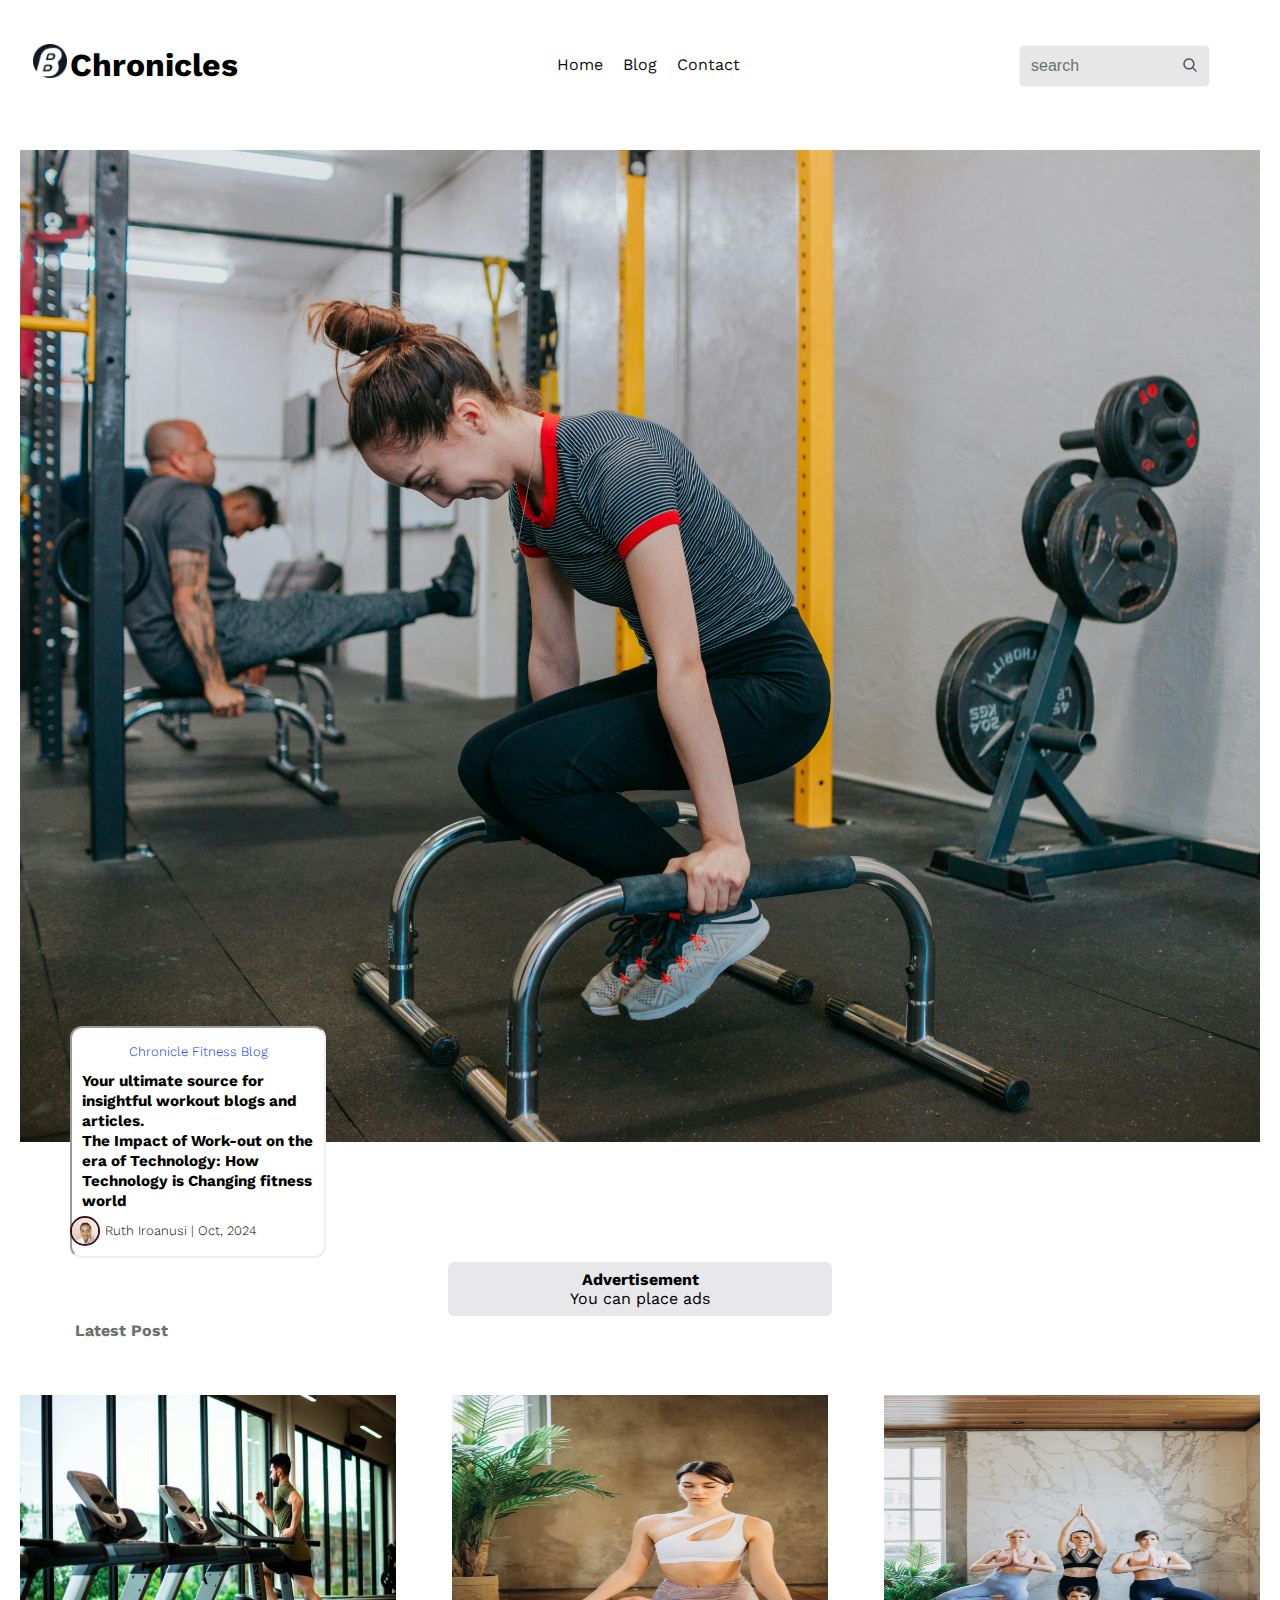
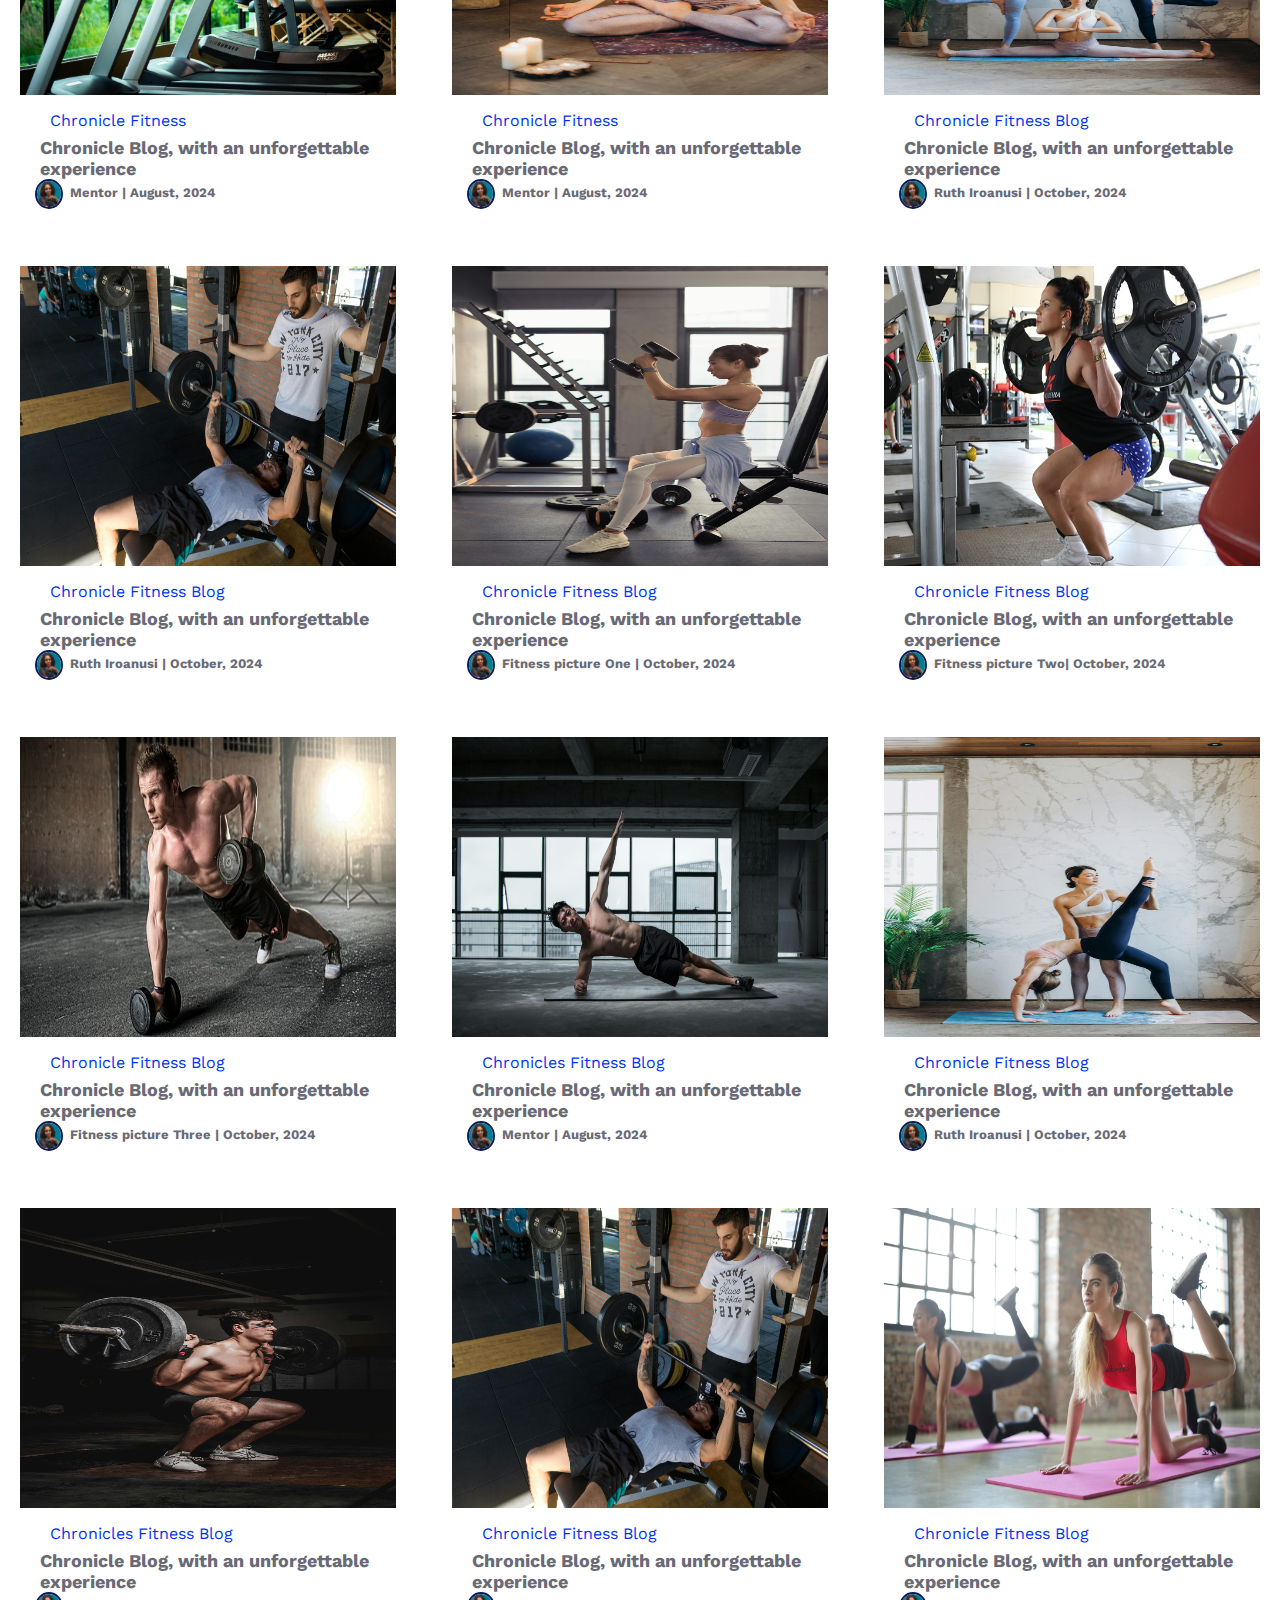
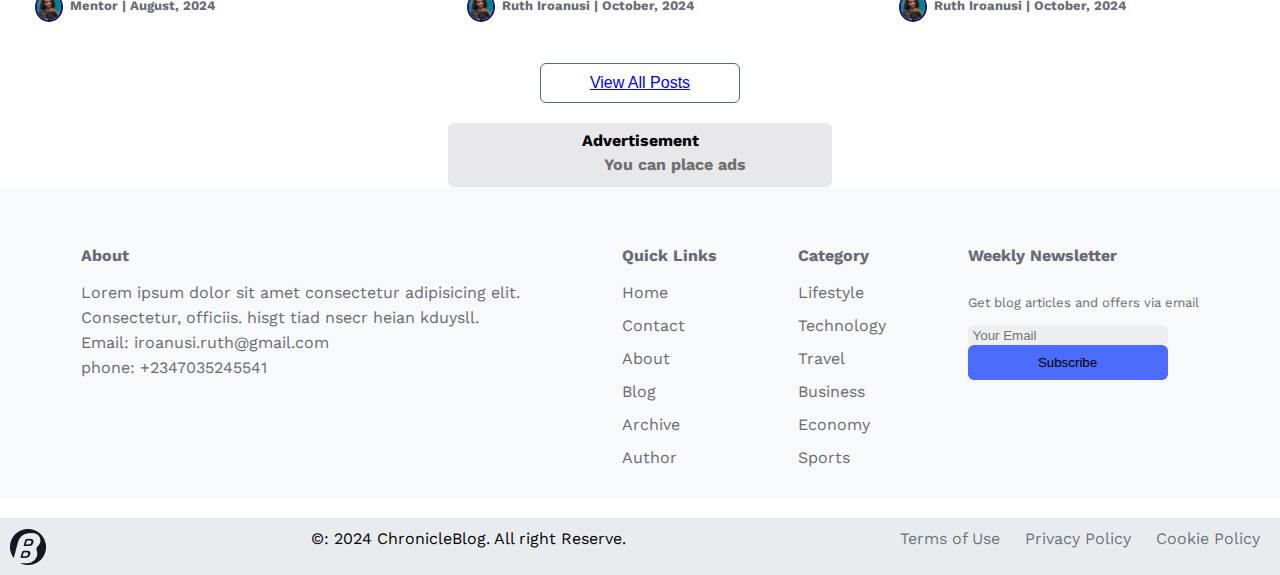
<file: index.html>
<!DOCTYPE html>
<html lang="en">
<head>
    <meta charset="UTF-8">
    <meta name="viewport" content="width=device-width, initial-scale=1.0">
    <meta name="description" content="Gym and Fitness Blogging Website">
  <meta name="keywords" content="Fitness, Gym, Testimonials, Diet, Coaching">
    <title>Chronicle Fitness Blog Layout</title>
    <link rel="stylesheet" href="/Styles/main.css">
    <link rel="stylesheet" href="/Styles/header.css">
    <link rel="stylesheet" href="/Styles/footer.css">
    <link rel="stylesheet" href="/Styles/home.css">
    <link rel="stylesheet" href="/Styles/contact.css">
</head>
<body>
    <div class="container">
         <!-- Header Section -->
    <header>
      <nav class="navbar">
        <div class="text">
          <img src="/images/Union.png" alt="Logo" class="logo"><h1 >Chronicles</h1>
        </div>
          <ul class="nav-links">
              <li><a href="home.html">Home</a></li>
              <li><a href="home.html">Blog</a></li>
              <li><a href="contact.html">Contact</a></li>
          </ul>
          <!-- Search Bar -->
           <div class="search-container">
            <input type="text" value="search" id="search" placeholder="search">
            <img src="/images/search-outline.png" class="icon">
        </div>
      </nav>

      <!-- Welcome Section
      <div class="welcome-section">
          <h1>Chronicles Fitness Blog</h1>
      </div> -->
  </header>

  <section class="section-one">
        <div class="sub-container">
            <img src="/images/Fitness.jpg" alt="First Picture">
            <div class="post-text">
                <span class="tag1">Chronicle Fitness Blog</span>
                <h3>Your ultimate source for insightful workout blogs and articles. </br>The Impact of Work-out on the era of Technology: How Technology is Changing fitness world</h3>
                <!-- <h3></h3> -->
                <img src="/images/IMG_20210127_105501_1.jpg" alt="Ruth's picture" class="pic">
                <p>Ruth Iroanusi | Oct, 2024</p>
            </div>
        </div>
      </section>

      <section>
      <div class="container-two">
        <!-- Advertisement -->
        <div class="advert">
          <h4>Advertisement</h4>
          <p>You can place ads</p>
      </div>

        <!-- Latest Posts Grid Pictures -->
        <div class="post-grid">
          <p>Latest Post</p> 
          <div class="grid-column">
          <article class="article">
            <div class="grid-post">
                <img src="/images/picture06.jpg" alt="indoor work-out image" width="300" height="300">
                <div class="info-text">
                    <span class="tag">Chronicle Fitness</span>
                    <h3>Chronicle Blog, with an unforgettable experience</h3>
                    <img src="/images/pix.png" alt="Random picture" class="test">
                    <p>Mentor | August, 2024</p>
                </div>
            </div>
          </article>

          <article class="article">
            <div class="grid-post">
                <img src="/images/meditatio.jpg" alt="indoor work-out image" width="300" height="300">
                <div class="info-text">
                    <span class="tag">Chronicle Fitness</span>
                    <h3>Chronicle Blog, with an unforgettable experience</h3>
                    <img src="/images/pix.png" alt="Random picture" class="test">
                    <p>Mentor | August, 2024</p>
                </div>
            </div>
          </article>

          <article class="article">
            <div class="grid-post">
                <img src="/images/Yoga.jpg" alt="Yoga Picture" width="300" height="300">
                <div class="info-text">
                    <span class="tag">Chronicle Fitness Blog</span>
                    <h3>Chronicle Blog, with an unforgettable experience</h3>  
                    <img src="/images/pix.png" alt="Random picture" class="test"> 
                    <p>Ruth Iroanusi | October, 2024</p>
                </div>
            </div>
          </article>

          <article class="article">
            <div class="grid-post">
                <img src="/images/picture01.jpg" alt="Fitness picture" width="300" height="300">
                <div class="info-text">
                    <span class="tag">Chronicle Fitness Blog</span>
                    <h3>Chronicle Blog, with an unforgettable experience</h3>
                    <img src="/images/pix.png" alt="Random Picture" class="test">
                    <p>Ruth Iroanusi | October, 2024</p>
                </div>
            </div>
          </article>

          <article class="article">
            <div class="grid-post">
                <img src="/images/picture04.jpg" alt="Fitness picture" width="300" height="300">
                <div class="info-text">
                    <span class="tag">Chronicle Fitness Blog</span>
                    <h3>Chronicle Blog, with an unforgettable experience</h3>
                    <img src="/images/pix.png" alt="Random Picture" class="test">
                    <p>Fitness picture One | October, 2024</p>
                </div>
            </div>
          </article>

          <article class="article">
            <div class="grid-post">
                <img src="/images/picture07.jpg" alt="Fitness picture" width="300" height="300">
                <div class="info-text">
                    <span class="tag">Chronicle Fitness Blog</span>
                    <h3>Chronicle Blog, with an unforgettable experience</h3>
                    <img src="/images/pix.png" alt="Random Picture" class="test">
                    <p>Fitness picture Two| October, 2024</p>
                </div>
            </div>
          </article>

          <article class="article">
            <div class="grid-post">
                <img src="/images/picture11.jpg" alt="Fitness picture" width="300" height="300">
                <div class="info-text">
                    <span class="tag">Chronicle Fitness Blog</span>
                    <h3>Chronicle Blog, with an unforgettable experience</h3>
                    <img src="/images/pix.png" alt="Random Picture" class="test">
                    <p>Fitness picture Three | October, 2024</p>
                </div>
            </div>
          </article>

          <article class="article">
              <div class="grid-post">
                  <img src="/images/Side-stretch.jpg" alt="indoor work-out image" width="300" height="300">
                  <div class="info-text">
                      <span class="tag">Chronicles Fitness Blog</span>
                      <h3>Chronicle Blog, with an unforgettable experience</h3>
                      <img src="/images/pix.png" alt="Random Picture" class="test">
                      <p>Mentor | August, 2024</p>
                  </div>
              </div>
            </article>

            <article class="article">
              <div class="grid-post">
                  <img src="/images/yoga1.jpg" alt="Yoga Picture " width="300" height="300">
                  <div class="info-text">
                      <span class="tag">Chronicle Fitness Blog</span>
                      <h3>Chronicle Blog, with an unforgettable experience</h3>
                      <img src="/images/pix.png" alt="Random Picture" class="test">
                      <p>Ruth Iroanusi | October, 2024</p>
                  </div>
              </div>
            </article>
              
            <article class="article">
                <div class="grid-post">
                    <img src="/images/weight-lift.jpg" alt="indoor work-out image" width="300" height="300">
                    <div class="info-text">
                        <span class="tag">Chronicles Fitness Blog</span>
                        <h3>Chronicle Blog, with an unforgettable experience</h3>
                        <img src="/images/pix.png" alt="Random Picture" class="test">
                        <p>Mentor | August, 2024</p>
                    </div>
                </div>
              </article>

              <article class="article">
                <div class="grid-post">
                    <img src="/images/picture01.jpg" alt="Fitness picture" width="300" height="300">
                    <div class="info-text">
                        <span class="tag">Chronicle Fitness Blog</span>
                        <h3>Chronicle Blog, with an unforgettable experience</h3>
                        <img src="/images/pix.png" alt="Random Picture" class="test">
                        <p>Ruth Iroanusi | October, 2024</p>
                    </div>
                </div>
              </article>

              <article class="article">
                <div class="grid-post">
                    <img src="/images/yoga2.jpg" alt="Yoga Picture" width="300" height="300">
                    <div class="info-text">
                        <span class="tag">Chronicle Fitness Blog</span>
                        <h3>Chronicle Blog, with an unforgettable experience</h3>
                        <img src="/images/pix.png" alt="Random Picture" class="test">
                        <p>Ruth Iroanusi | October, 2024</p>
                    </div>
                </div>
              </article>

            <!-- I may add more fitness pictures  -->
        </div>

        <!-- View all posts button -->
        <div class="view-all">
          <button><a href="/pages/home.html">View All Posts</a></button>
      </div>
      <!-- Bottom Advertisement -->
      <div class="advert">
        <h4>Advertisement</h4>
        <p>You can place ads</p>
    </div>
      </section>
    </div>

        <!-- Footer Section -->
        <footer>
          <section class="block_one">
          <div class="footer">
            <div class="about">
              <h4 class="space">About</h4>
              <p>Lorem ipsum dolor sit amet consectetur adipisicing elit. Consectetur, officiis. hisgt tiad nsecr heian kduysll.</p>
              <p>Email: <a href="mailto:iroanusi.ruth@gmail.com">iroanusi.ruth@gmail.com</a></p>
              <p>phone: <a href="tel:+2347035245541">+2347035245541</a></p>
            </div>
          
      
          <section class="block_two">
      <div class="links">
      <h4 class="space">Quick Links</h4>
      <ul>
        <li><a href="home.html">Home</a></li>
        <li><a href="contact.html">Contact</a></li>
        <li><a href="about">About</a></li>
        <li><a href="blog.html">Blog</a></li>
        <li><a href="archive.html">Archive</a></li>
        <li><a href="author.html">Author</a></li>
      </ul>
      </div>
      </section>
      
      <section class="block_three">
      <div class="category">
        <h4 class="space">Category</h4>
        <ul>
          <li><a href="#">Lifestyle</a></li>
          <li><a href="#">Technology</a></li>
          <li><a href="#">Travel</a></li>
          <li><a href="#">Business</a></li>
          <li><a href="#">Economy</a></li>
          <li><a href="#">Sports</a></li>
        </ul>
      </div>
      </section>
      
      <section class="block_four">
      <div class="newsletter">
        <h4 class="space">Weekly Newsletter</h4>
        <p>Get blog articles and offers via email</p>
        <form action="#">
          <input type="email" placeholder="Your Email" class="email-input" required>
          <button type="submit">Subscribe</button>
        </form>
      </div>
      </div>
      <!-- Bottom footer section -->
      <section class="terms">
      <div class="footer-bottom">
        <img src="/images/Union.png" alt="Logo Image">
        <p>&copy: 2024 ChronicleBlog. All right Reserve.</p>
        <ul>
          <li><a href="terms.html">Terms of Use</a></li>
          <li><a href="privacy.html">Privacy Policy</a></li>
          <li><a href="Cookie.html">Cookie Policy</a></li>
        </ul>
      </div>
      </section>
        </footer>
    </div>

</body>
</html>
</file>
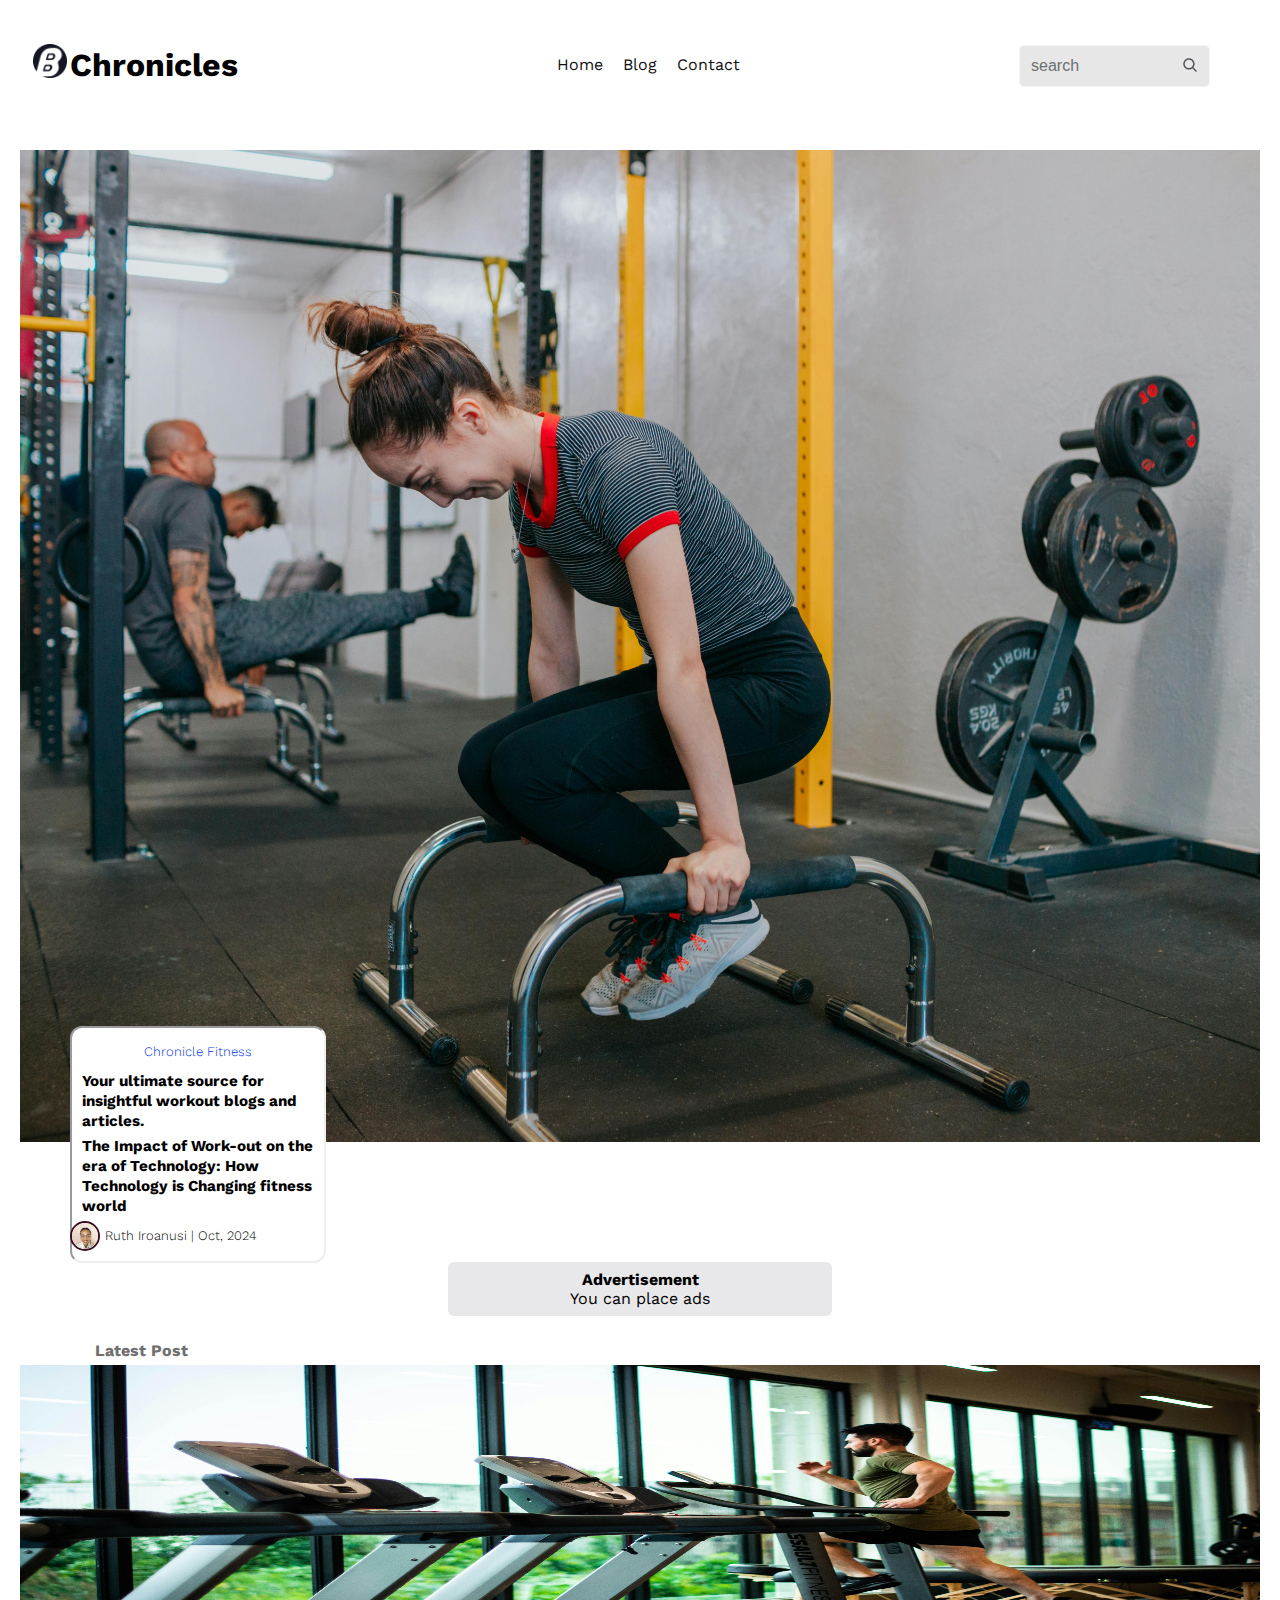
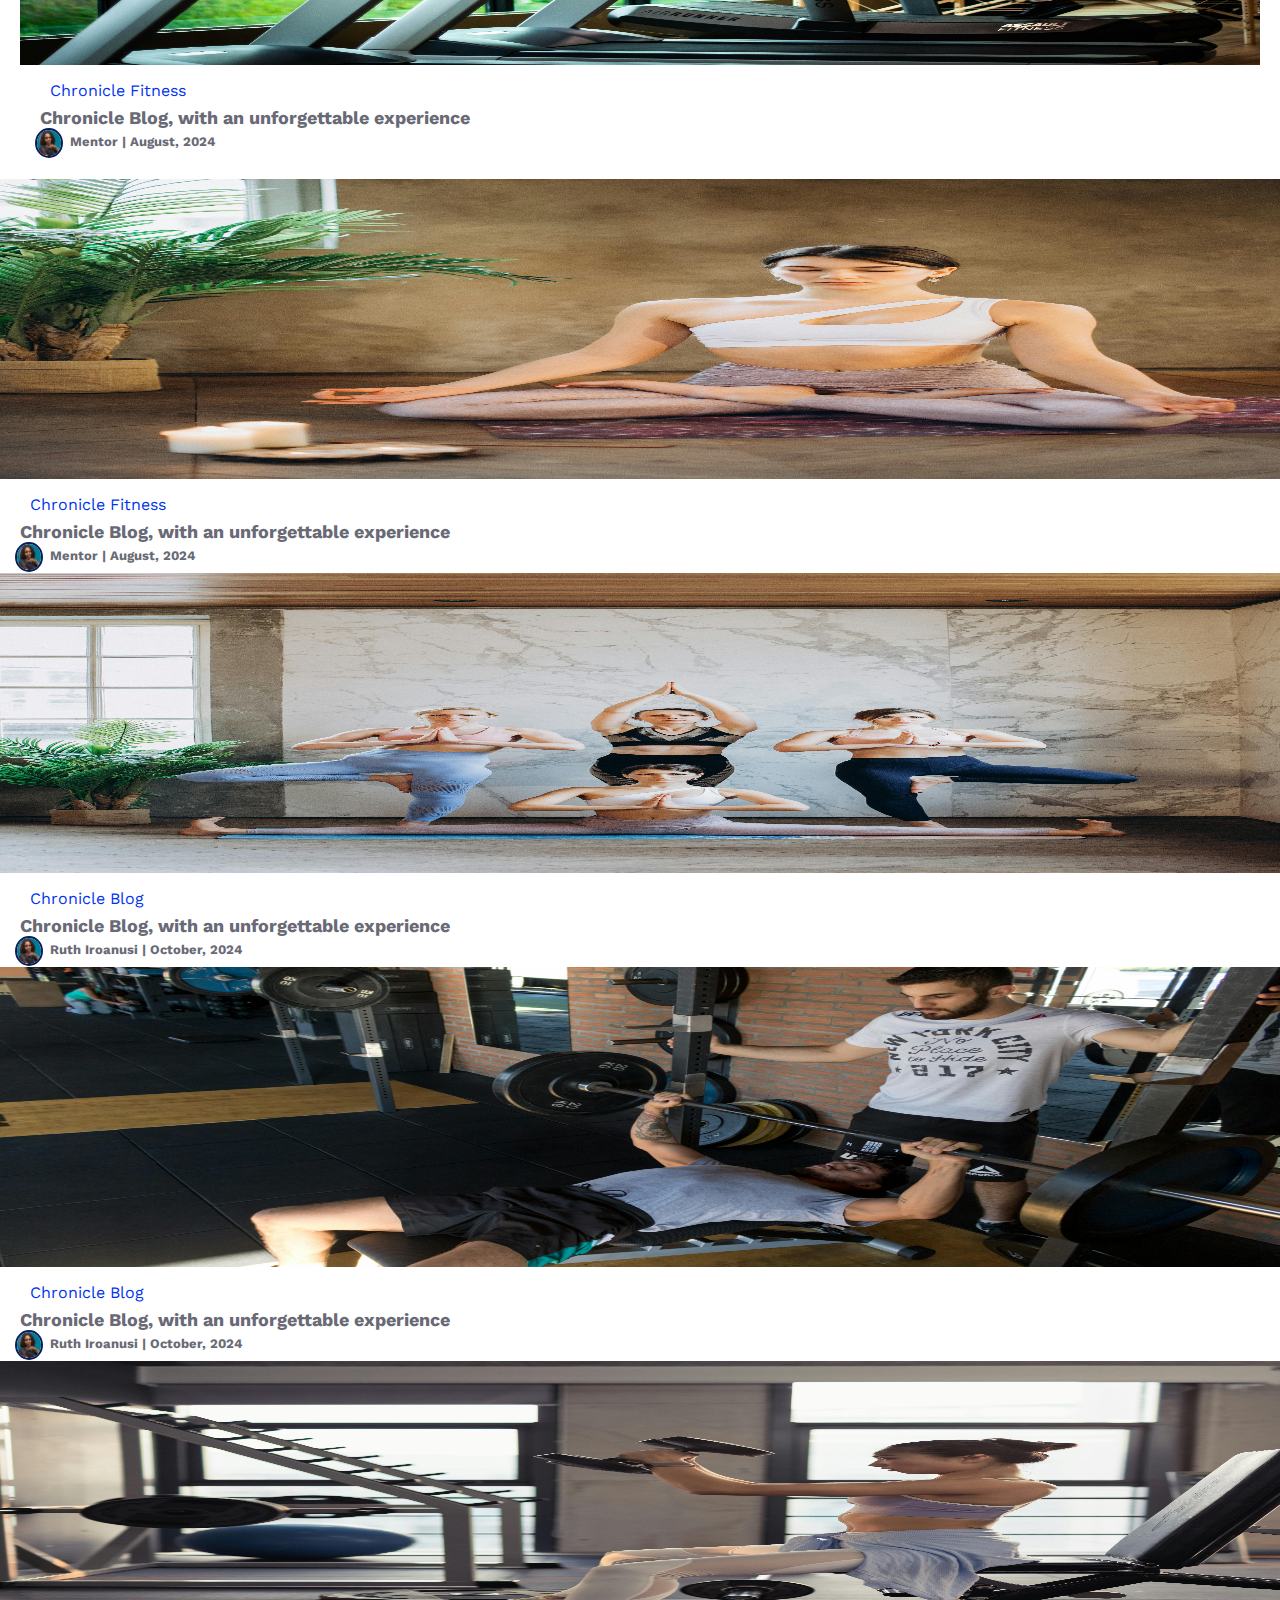
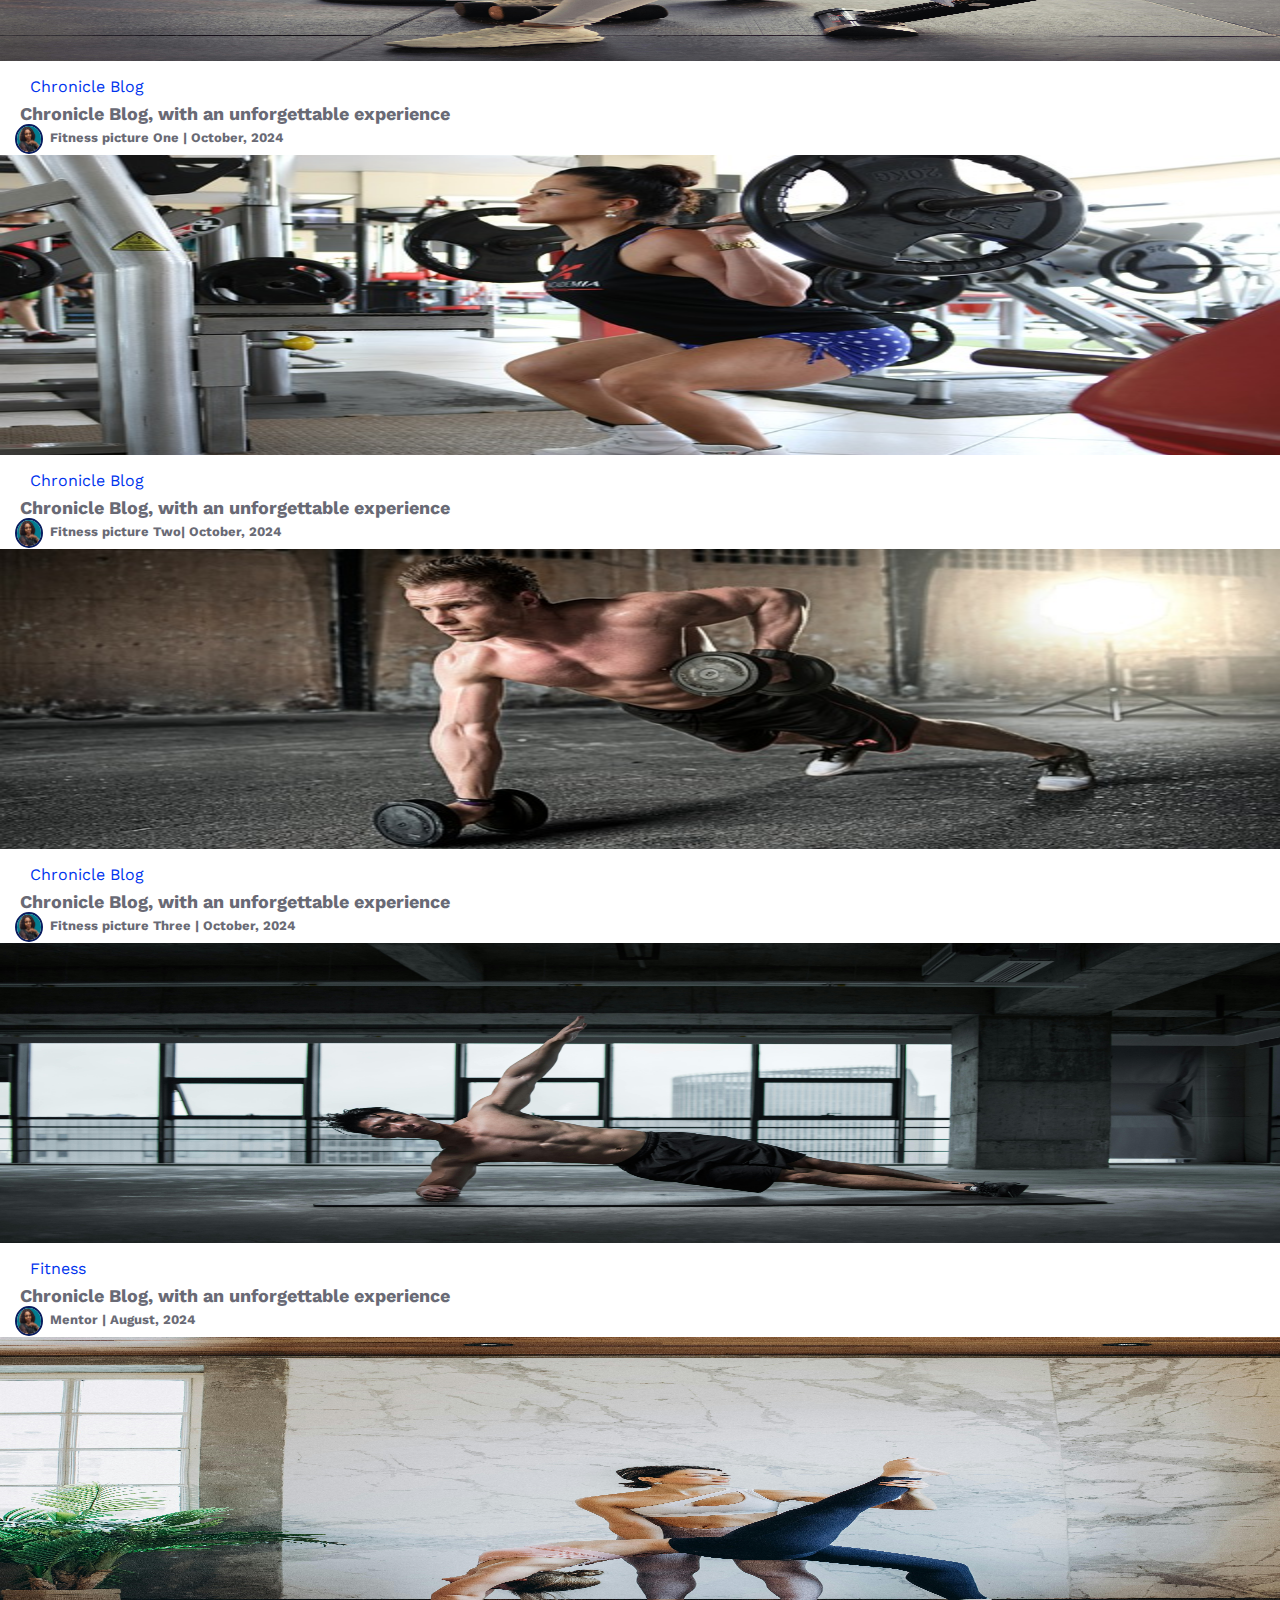
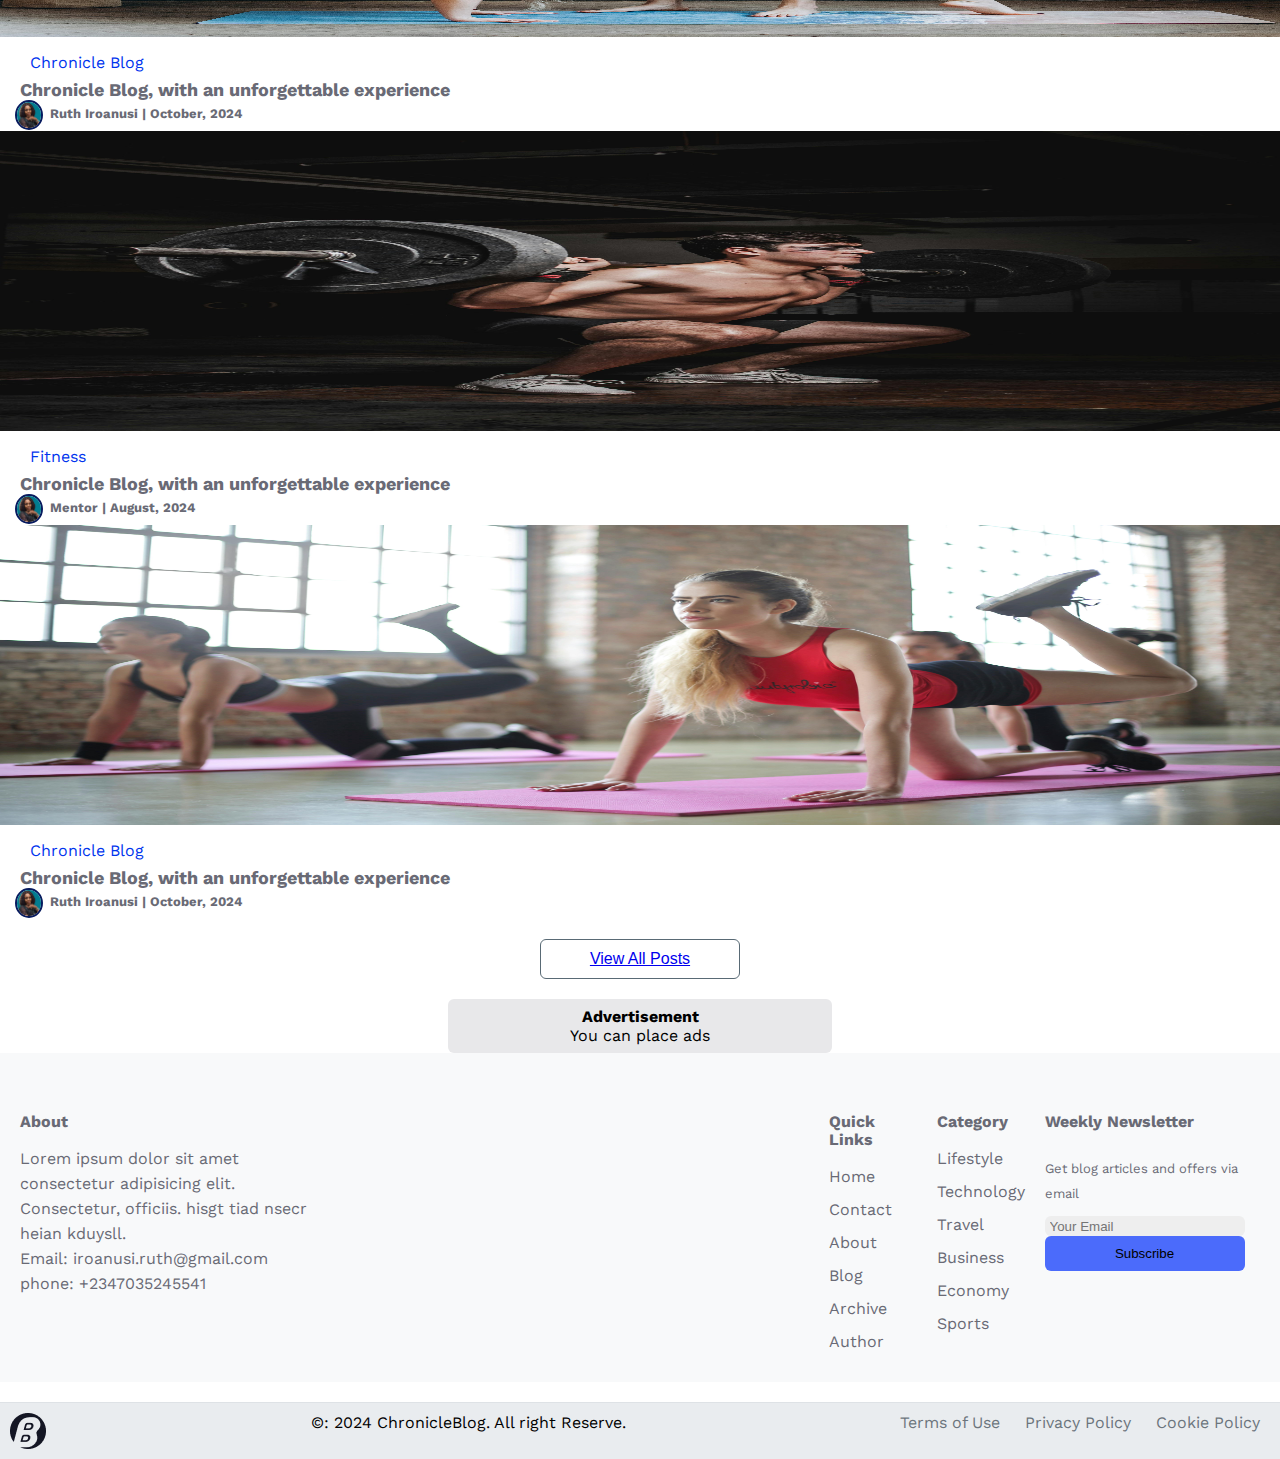
<file: Styles/pages/index.html>
<!DOCTYPE html>
<html lang="en">
<head>
    <meta charset="UTF-8">
    <meta name="viewport" content="width=device-width, initial-scale=1.0">
    <meta name="description" content="Gym and Fitness Blogging Website">
  <meta name="keywords" content="Fitness, Gym, Testimonials, Diet, Coaching">
    <title>Chronicle Fitness Blog Layout</title>
    <link rel="stylesheet" href="/Styles/main.css">
    <link rel="stylesheet" href="/Styles/header.css">
    <link rel="stylesheet" href="/Styles/footer.css">
    <link rel="stylesheet" href="/Styles/home.css">
    <link rel="stylesheet" href="/Styles/contact.css">
</head>
<body>
    <div class="container">
         <!-- Header Section -->
    <header>
      <nav class="navbar">
        <div class="text">
          <img src="/images/Union.png" alt="Logo" class="logo"><h1 >Chronicles</h1>
        </div>
          <ul class="nav-links">
              <li><a href="home.html">Home</a></li>
              <li><a href="home.html">Blog</a></li>
              <li><a href="contact.html">Contact</a></li>
          </ul>
          <!-- Search Bar -->
           <div class="search-container">
            <input type="text" value="search" id="search" placeholder="search">
            <img src="/images/search-outline.png" class="icon">
        </div>
      </nav>

      <!-- Welcome Section
      <div class="welcome-section">
          <h1>Chronicles Fitness Blog</h1>
      </div> -->
  </header>

  <section class="section-one">
        <div class="sub-container">
            <img src="/images/Fitness.jpg" alt="First Picture">
            <div class="post-text">
                <span class="tag1">Chronicle Fitness</span>
                <h3>Your ultimate source for insightful workout blogs and articles.</h3>
                <h3>The Impact of Work-out on the era of Technology: How Technology is Changing fitness world</h3>
                <img src="/images/IMG_20210127_105501_1.jpg" alt="Ruth's picture" class="pic">
                <p>Ruth Iroanusi | Oct, 2024</p>
            </div>
        </div>
      </section>

      <section>
      <div class="container-two">
        <!-- Advertisement -->
        <div class="advert">
          <h4>Advertisement</h4>
          <p>You can place ads</p>
      </div>

        <!-- Latest Posts Grid Pictures -->
        <div class="post-grid">
          <article class="article">
          <p>Latest Post</p>
            <div class="grid-post">
                <img src="/images/picture06.jpg" alt="indoor work-out image" width="300" height="300">
                <div class="info-text">
                    <span class="tag">Chronicle Fitness</span>
                    <h3>Chronicle Blog, with an unforgettable experience</h3>
                    <img src="/images/pix.png" alt="Random picture" class="test">
                    <p>Mentor | August, 2024</p>
                </div>
            </div>
          </article>

            <div class="grid-post">
                <img src="/images/meditatio.jpg" alt="indoor work-out image" width="300" height="300">
                <div class="info-text">
                    <span class="tag">Chronicle Fitness</span>
                    <h3>Chronicle Blog, with an unforgettable experience</h3>
                    <img src="/images/pix.png" alt="Random picture" class="test">
                    <p>Mentor | August, 2024</p>
                </div>
            </div>

            <div class="grid-post">
                <img src="/images/Yoga.jpg" alt="Yoga Picture" width="300" height="300">
                <div class="info-text">
                    <span class="tag">Chronicle Blog</span>
                    <h3>Chronicle Blog, with an unforgettable experience</h3>  
                    <img src="/images/pix.png" alt="Random picture" class="test"> 
                    <p>Ruth Iroanusi | October, 2024</p>
                </div>
            </div>

            <div class="grid-post">
                <img src="/images/picture01.jpg" alt="Fitness picture" width="300" height="300">
                <div class="info-text">
                    <span class="tag">Chronicle Blog</span>
                    <h3>Chronicle Blog, with an unforgettable experience</h3>
                    <img src="/images/pix.png" alt="Random Picture" class="test">
                    <p>Ruth Iroanusi | October, 2024</p>
                </div>
            </div>

            <div class="grid-post">
                <img src="/images/picture04.jpg" alt="Fitness picture" width="300" height="300">
                <div class="info-text">
                    <span class="tag">Chronicle Blog</span>
                    <h3>Chronicle Blog, with an unforgettable experience</h3>
                    <img src="/images/pix.png" alt="Random Picture" class="test">
                    <p>Fitness picture One | October, 2024</p>
                </div>
            </div>

            <div class="grid-post">
                <img src="/images/picture07.jpg" alt="Fitness picture" width="300" height="300">
                <div class="info-text">
                    <span class="tag">Chronicle Blog</span>
                    <h3>Chronicle Blog, with an unforgettable experience</h3>
                    <img src="/images/pix.png" alt="Random Picture" class="test">
                    <p>Fitness picture Two| October, 2024</p>
                </div>
            </div>
            <div class="grid-post">
                <img src="/images/picture11.jpg" alt="Fitness picture" width="300" height="300">
                <div class="info-text">
                    <span class="tag">Chronicle Blog</span>
                    <h3>Chronicle Blog, with an unforgettable experience</h3>
                    <img src="/images/pix.png" alt="Random Picture" class="test">
                    <p>Fitness picture Three | October, 2024</p>
                </div>
            </div>

              <div class="grid-post">
                  <img src="/images/Side-stretch.jpg" alt="indoor work-out image" width="300" height="300">
                  <div class="info-text">
                      <span class="tag">Fitness</span>
                      <h3>Chronicle Blog, with an unforgettable experience</h3>
                      <img src="/images/pix.png" alt="Random Picture" class="test">
                      <p>Mentor | August, 2024</p>
                  </div>
              </div>
            
              <div class="grid-post">
                  <img src="/images/yoga1.jpg" alt="Yoga Picture " width="300" height="300">
                  <div class="info-text">
                      <span class="tag">Chronicle Blog</span>
                      <h3>Chronicle Blog, with an unforgettable experience</h3>
                      <img src="/images/pix.png" alt="Random Picture" class="test">
                      <p>Ruth Iroanusi | October, 2024</p>
                  </div>
              </div>

              
                <div class="grid-post">
                    <img src="/images/weight-lift.jpg" alt="indoor work-out image" width="300" height="300">
                    <div class="info-text">
                        <span class="tag">Fitness</span>
                        <h3>Chronicle Blog, with an unforgettable experience</h3>
                        <img src="/images/pix.png" alt="Random Picture" class="test">
                        <p>Mentor | August, 2024</p>
                    </div>
                </div>
                <div class="grid-post">
                    <img src="/images/yoga2.jpg" alt="Yoga Picture" width="300" height="300">
                    <div class="info-text">
                        <span class="tag">Chronicle Blog</span>
                        <h3>Chronicle Blog, with an unforgettable experience</h3>
                        <img src="/images/pix.png" alt="Random Picture" class="test">
                        <p>Ruth Iroanusi | October, 2024</p>
                    </div>
                </div>
            <!-- I may add more fitness pictures  -->
        </div>
        <!-- View all posts button -->
        <div class="view-all">
          <button><a href="/pages/home.html">View All Posts</a></button>
      </div>
      <!-- Bottom Advertisement -->
      <div class="advert">
        <h4>Advertisement</h4>
        <p>You can place ads</p>
    </div>
      </section>

        <!-- Footer Section -->
        <footer>
          <div class="footer">
            <section class="block_one">
            <div class="about">
              <h4 class="space">About</h4>
              <p>Lorem ipsum dolor sit amet consectetur adipisicing elit. Consectetur, officiis. hisgt tiad nsecr heian kduysll.</p>
              <p>Email: <a href="mailto:iroanusi.ruth@gmail.com">iroanusi.ruth@gmail.com</a></p>
              <p>phone: <a href="tel:+2347035245541">+2347035245541</a></p>
            </div>
          </section>
      
          <section class="block_two">
      <div class="links">
      <h4 class="space">Quick Links</h4>
      <ul>
        <li><a href="home.html">Home</a></li>
        <li><a href="contact.html">Contact</a></li>
        <li><a href="about">About</a></li>
        <li><a href="blog.html">Blog</a></li>
        <li><a href="archive.html">Archive</a></li>
        <li><a href="author.html">Author</a></li>
      </ul>
      </div>
      </section>
      
      <section class="block_three">
      <div class="category">
        <h4 class="space">Category</h4>
        <ul>
          <li><a href="#">Lifestyle</a></li>
          <li><a href="#">Technology</a></li>
          <li><a href="#">Travel</a></li>
          <li><a href="#">Business</a></li>
          <li><a href="#">Economy</a></li>
          <li><a href="#">Sports</a></li>
        </ul>
      </div>
      </section>
      
      <section class="block_four">
      <div class="newsletter">
        <h4 class="space">Weekly Newsletter</h4>
        <p>Get blog articles and offers via email</p>
        <form action="#">
          <input type="email" placeholder="Your Email" class="email-input" required>
          <button type="submit">Subscribe</button>
        </form>
      </div>
      </div>
      <!-- Bottom footer section -->
      <section class="terms">
      <div class="footer-bottom">
        <img src="/images/Union.png" alt="Logo Image">
        <p>&copy: 2024 ChronicleBlog. All right Reserve.</p>
        <ul>
          <li><a href="terms.html">Terms of Use</a></li>
          <li><a href="privacy.html">Privacy Policy</a></li>
          <li><a href="Cookie.html">Cookie Policy</a></li>
        </ul>
      </div>
      </section>
        </footer>
    </div>

</body>
</html>
</file>
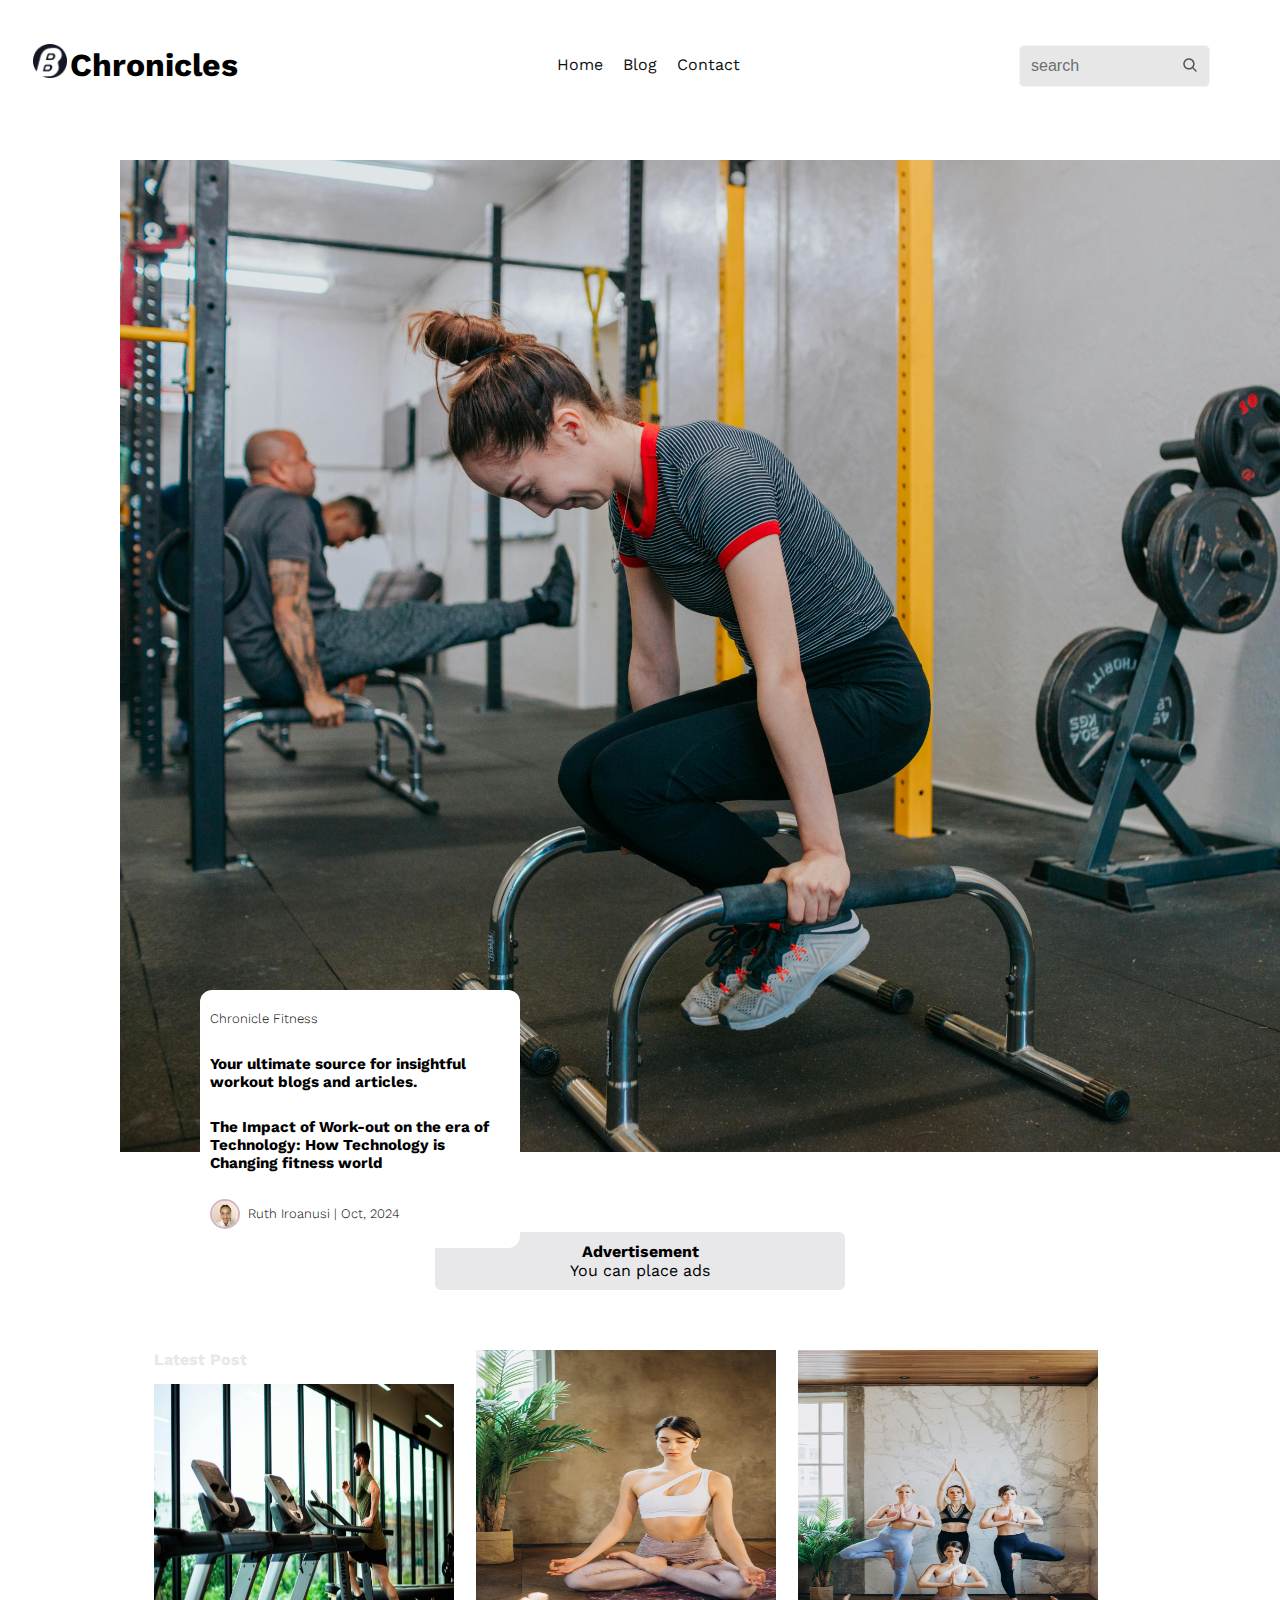
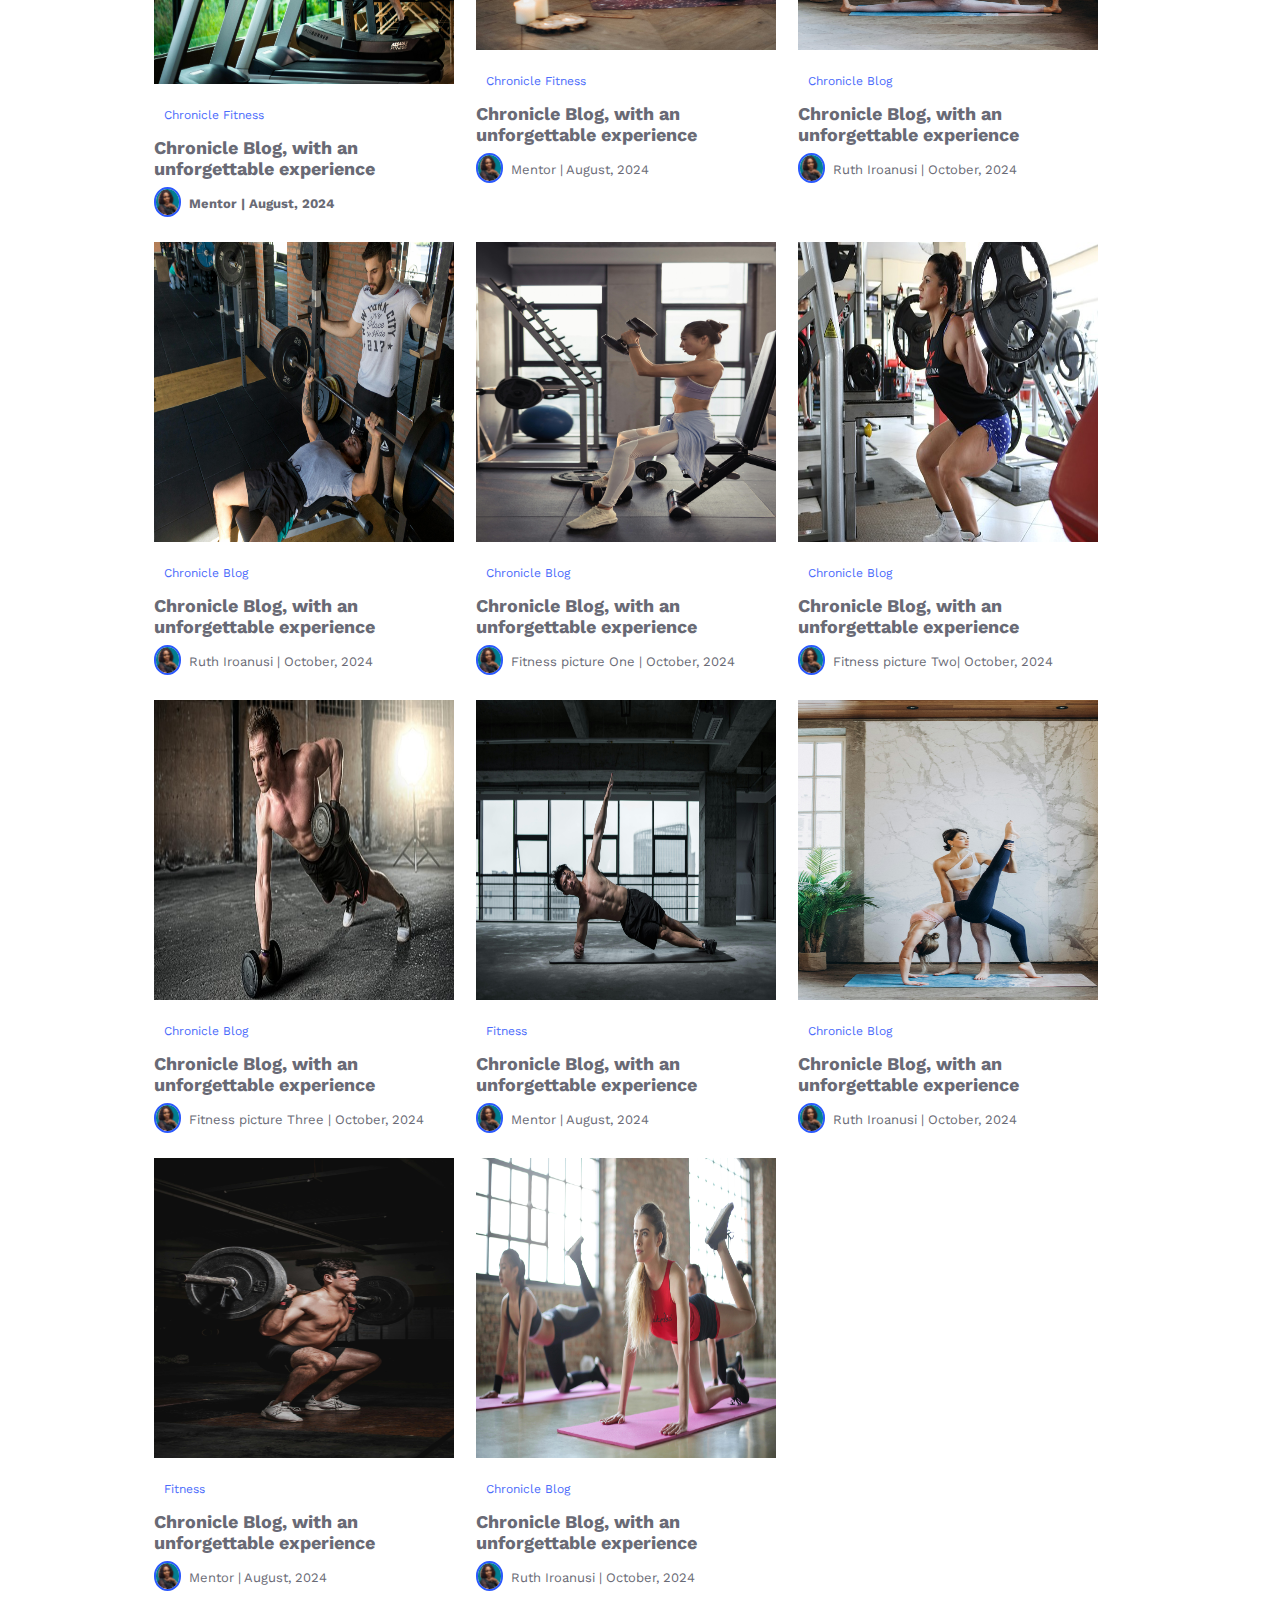
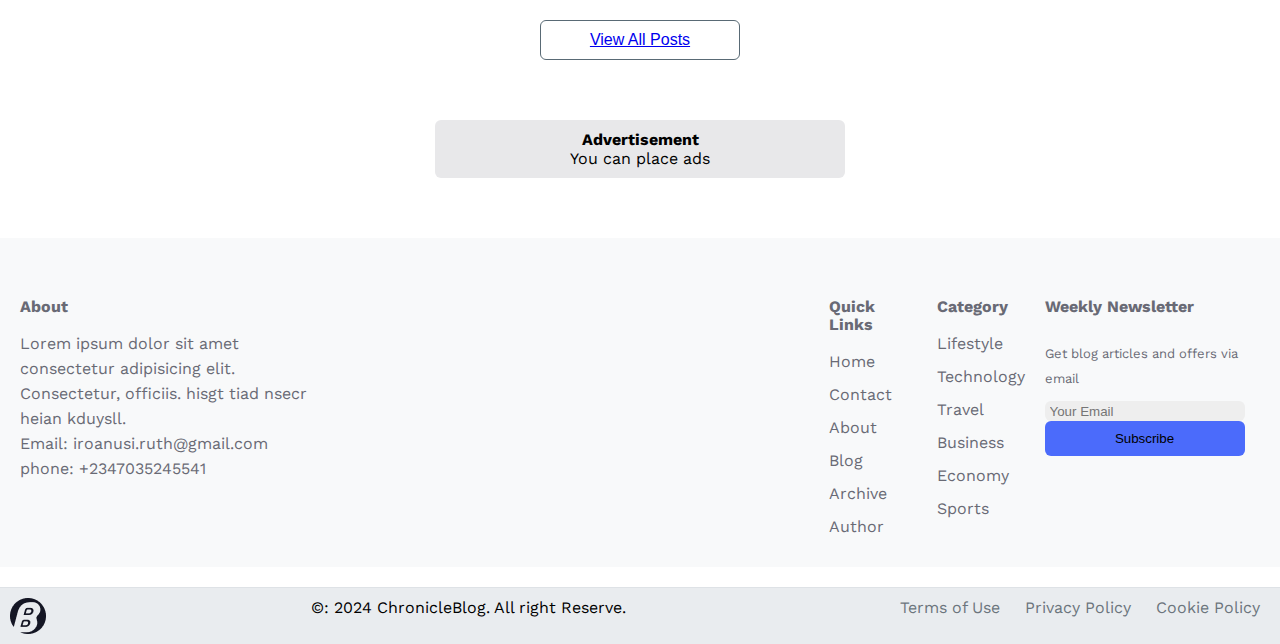
<file: main/main.html>
<!DOCTYPE html>
<html lang="en">
<head>
    <meta charset="UTF-8">
    <meta name="viewport" content="width=device-width, initial-scale=1.0">
    <meta name="description" content="Gym and Fitness Blogging Website">
  <meta name="keywords" content="Fitness, Gym, Testimonials, Diet, Coaching">
    <title>Chronicle Fitness Blog Layout</title>
    <link rel="stylesheet" href="/main/main.css">
    <link rel="stylesheet" href="/Styles/header.css">
    <link rel="stylesheet" href="/Styles/footer.css">
    <link rel="stylesheet" href="/Styles/home.css">
    <link rel="stylesheet" href="/Styles/contact.css">
</head>
<body>
    <div class="container">
         <!-- Header Section -->
    <header>
      <nav class="navbar">
        <div class="text">
          <img src="/images/Union.png" alt="Logo" class="logo"><h1 >Chronicles</h1>
        </div>
          <ul class="nav-links">
              <li><a href="home.html">Home</a></li>
              <li><a href="home.html">Blog</a></li>
              <li><a href="contact.html">Contact</a></li>
          </ul>
          <!-- Search Bar -->
           <div class="search-container">
            <input type="text" value="search" id="search" placeholder="search">
            <img src="/images/search-outline.png" class="icon">
        </div>
      </nav>

      <!-- Welcome Section
      <div class="welcome-section">
          <h1>Chronicles Fitness Blog</h1>
      </div> -->
  </header>

  <section class="section-one">
        <div class="sub-container">
            <img src="/images/Fitness.jpg" alt="First Picture">
            <div class="post-text">
                <span class="tag1">Chronicle Fitness</span>
                <h3>Your ultimate source for insightful workout blogs and articles.</h3>
                <h3>The Impact of Work-out on the era of Technology: How Technology is Changing fitness world</h3>
                <img src="/images/IMG_20210127_105501_1.jpg" alt="Ruth's picture" class="pic">
                <p>Ruth Iroanusi | Oct, 2024</p>
            </div>
        </div>
      </section>

      <section>
      <div class="container-two">
        <!-- Advertisement -->
        <div class="advert">
          <h4>Advertisement</h4>
          <p>You can place ads</p>
      </div>

        <!-- Latest Posts Grid Pictures -->
        <div class="post-grid">
          <article class="article">
          <p>Latest Post</p>
            <div class="grid-post">
                <img src="/images/picture06.jpg" alt="indoor work-out image" width="300" height="300">
                <div class="info-text">
                    <span class="tag">Chronicle Fitness</span>
                    <h3>Chronicle Blog, with an unforgettable experience</h3>
                    <img src="/images/pix.png" alt="Random picture" class="test">
                    <p>Mentor | August, 2024</p>
                </div>
            </div>
          </article>

            <div class="grid-post">
                <img src="/images/meditatio.jpg" alt="indoor work-out image" width="300" height="300">
                <div class="info-text">
                    <span class="tag">Chronicle Fitness</span>
                    <h3>Chronicle Blog, with an unforgettable experience</h3>
                    <img src="/images/pix.png" alt="Random picture" class="test">
                    <p>Mentor | August, 2024</p>
                </div>
            </div>

            <div class="grid-post">
                <img src="/images/Yoga.jpg" alt="Yoga Picture" width="300" height="300">
                <div class="info-text">
                    <span class="tag">Chronicle Blog</span>
                    <h3>Chronicle Blog, with an unforgettable experience</h3>  
                    <img src="/images/pix.png" alt="Random picture" class="test"> 
                    <p>Ruth Iroanusi | October, 2024</p>
                </div>
            </div>

            <div class="grid-post">
                <img src="/images/picture01.jpg" alt="Fitness picture" width="300" height="300">
                <div class="info-text">
                    <span class="tag">Chronicle Blog</span>
                    <h3>Chronicle Blog, with an unforgettable experience</h3>
                    <img src="/images/pix.png" alt="Random Picture" class="test">
                    <p>Ruth Iroanusi | October, 2024</p>
                </div>
            </div>

            <div class="grid-post">
                <img src="/images/picture04.jpg" alt="Fitness picture" width="300" height="300">
                <div class="info-text">
                    <span class="tag">Chronicle Blog</span>
                    <h3>Chronicle Blog, with an unforgettable experience</h3>
                    <img src="/images/pix.png" alt="Random Picture" class="test">
                    <p>Fitness picture One | October, 2024</p>
                </div>
            </div>

            <div class="grid-post">
                <img src="/images/picture07.jpg" alt="Fitness picture" width="300" height="300">
                <div class="info-text">
                    <span class="tag">Chronicle Blog</span>
                    <h3>Chronicle Blog, with an unforgettable experience</h3>
                    <img src="/images/pix.png" alt="Random Picture" class="test">
                    <p>Fitness picture Two| October, 2024</p>
                </div>
            </div>
            <div class="grid-post">
                <img src="/images/picture11.jpg" alt="Fitness picture" width="300" height="300">
                <div class="info-text">
                    <span class="tag">Chronicle Blog</span>
                    <h3>Chronicle Blog, with an unforgettable experience</h3>
                    <img src="/images/pix.png" alt="Random Picture" class="test">
                    <p>Fitness picture Three | October, 2024</p>
                </div>
            </div>

              <div class="grid-post">
                  <img src="/images/Side-stretch.jpg" alt="indoor work-out image" width="300" height="300">
                  <div class="info-text">
                      <span class="tag">Fitness</span>
                      <h3>Chronicle Blog, with an unforgettable experience</h3>
                      <img src="/images/pix.png" alt="Random Picture" class="test">
                      <p>Mentor | August, 2024</p>
                  </div>
              </div>
            
              <div class="grid-post">
                  <img src="/images/yoga1.jpg" alt="Yoga Picture " width="300" height="300">
                  <div class="info-text">
                      <span class="tag">Chronicle Blog</span>
                      <h3>Chronicle Blog, with an unforgettable experience</h3>
                      <img src="/images/pix.png" alt="Random Picture" class="test">
                      <p>Ruth Iroanusi | October, 2024</p>
                  </div>
              </div>

              
                <div class="grid-post">
                    <img src="/images/weight-lift.jpg" alt="indoor work-out image" width="300" height="300">
                    <div class="info-text">
                        <span class="tag">Fitness</span>
                        <h3>Chronicle Blog, with an unforgettable experience</h3>
                        <img src="/images/pix.png" alt="Random Picture" class="test">
                        <p>Mentor | August, 2024</p>
                    </div>
                </div>
                <div class="grid-post">
                    <img src="/images/yoga2.jpg" alt="Yoga Picture" width="300" height="300">
                    <div class="info-text">
                        <span class="tag">Chronicle Blog</span>
                        <h3>Chronicle Blog, with an unforgettable experience</h3>
                        <img src="/images/pix.png" alt="Random Picture" class="test">
                        <p>Ruth Iroanusi | October, 2024</p>
                    </div>
                </div>
            <!-- I may add more fitness pictures  -->
        </div>
        <!-- View all posts button -->
        <div class="view-all">
          <button><a href="/pages/home.html">View All Posts</a></button>
      </div>
      <!-- Bottom Advertisement -->
      <div class="advert">
        <h4>Advertisement</h4>
        <p>You can place ads</p>
    </div>
      </section>

        <!-- Footer Section -->
        <footer>
          <div class="footer">
            <section class="block_one">
            <div class="about">
              <h4 class="space">About</h4>
              <p>Lorem ipsum dolor sit amet consectetur adipisicing elit. Consectetur, officiis. hisgt tiad nsecr heian kduysll.</p>
              <p>Email: <a href="mailto:iroanusi.ruth@gmail.com">iroanusi.ruth@gmail.com</a></p>
              <p>phone: <a href="tel:+2347035245541">+2347035245541</a></p>
            </div>
          </section>
      
          <section class="block_two">
      <div class="links">
      <h4 class="space">Quick Links</h4>
      <ul>
        <li><a href="home.html">Home</a></li>
        <li><a href="contact.html">Contact</a></li>
        <li><a href="about">About</a></li>
        <li><a href="blog.html">Blog</a></li>
        <li><a href="archive.html">Archive</a></li>
        <li><a href="author.html">Author</a></li>
      </ul>
      </div>
      </section>
      
      <section class="block_three">
      <div class="category">
        <h4 class="space">Category</h4>
        <ul>
          <li><a href="#">Lifestyle</a></li>
          <li><a href="#">Technology</a></li>
          <li><a href="#">Travel</a></li>
          <li><a href="#">Business</a></li>
          <li><a href="#">Economy</a></li>
          <li><a href="#">Sports</a></li>
        </ul>
      </div>
      </section>
      
      <section class="block_four">
      <div class="newsletter">
        <h4 class="space">Weekly Newsletter</h4>
        <p>Get blog articles and offers via email</p>
        <form action="#">
          <input type="email" placeholder="Your Email" class="email-input" required>
          <button type="submit">Subscribe</button>
        </form>
      </div>
      </div>
      <!-- Bottom footer section -->
      <section class="terms">
      <div class="footer-bottom">
        <img src="/images/Union.png" alt="Logo Image">
        <p>&copy: 2024 ChronicleBlog. All right Reserve.</p>
        <ul>
          <li><a href="terms.html">Terms of Use</a></li>
          <li><a href="privacy.html">Privacy Policy</a></li>
          <li><a href="Cookie.html">Cookie Policy</a></li>
        </ul>
      </div>
      </section>
        </footer>
    </div>

</body>
</html>
</file>
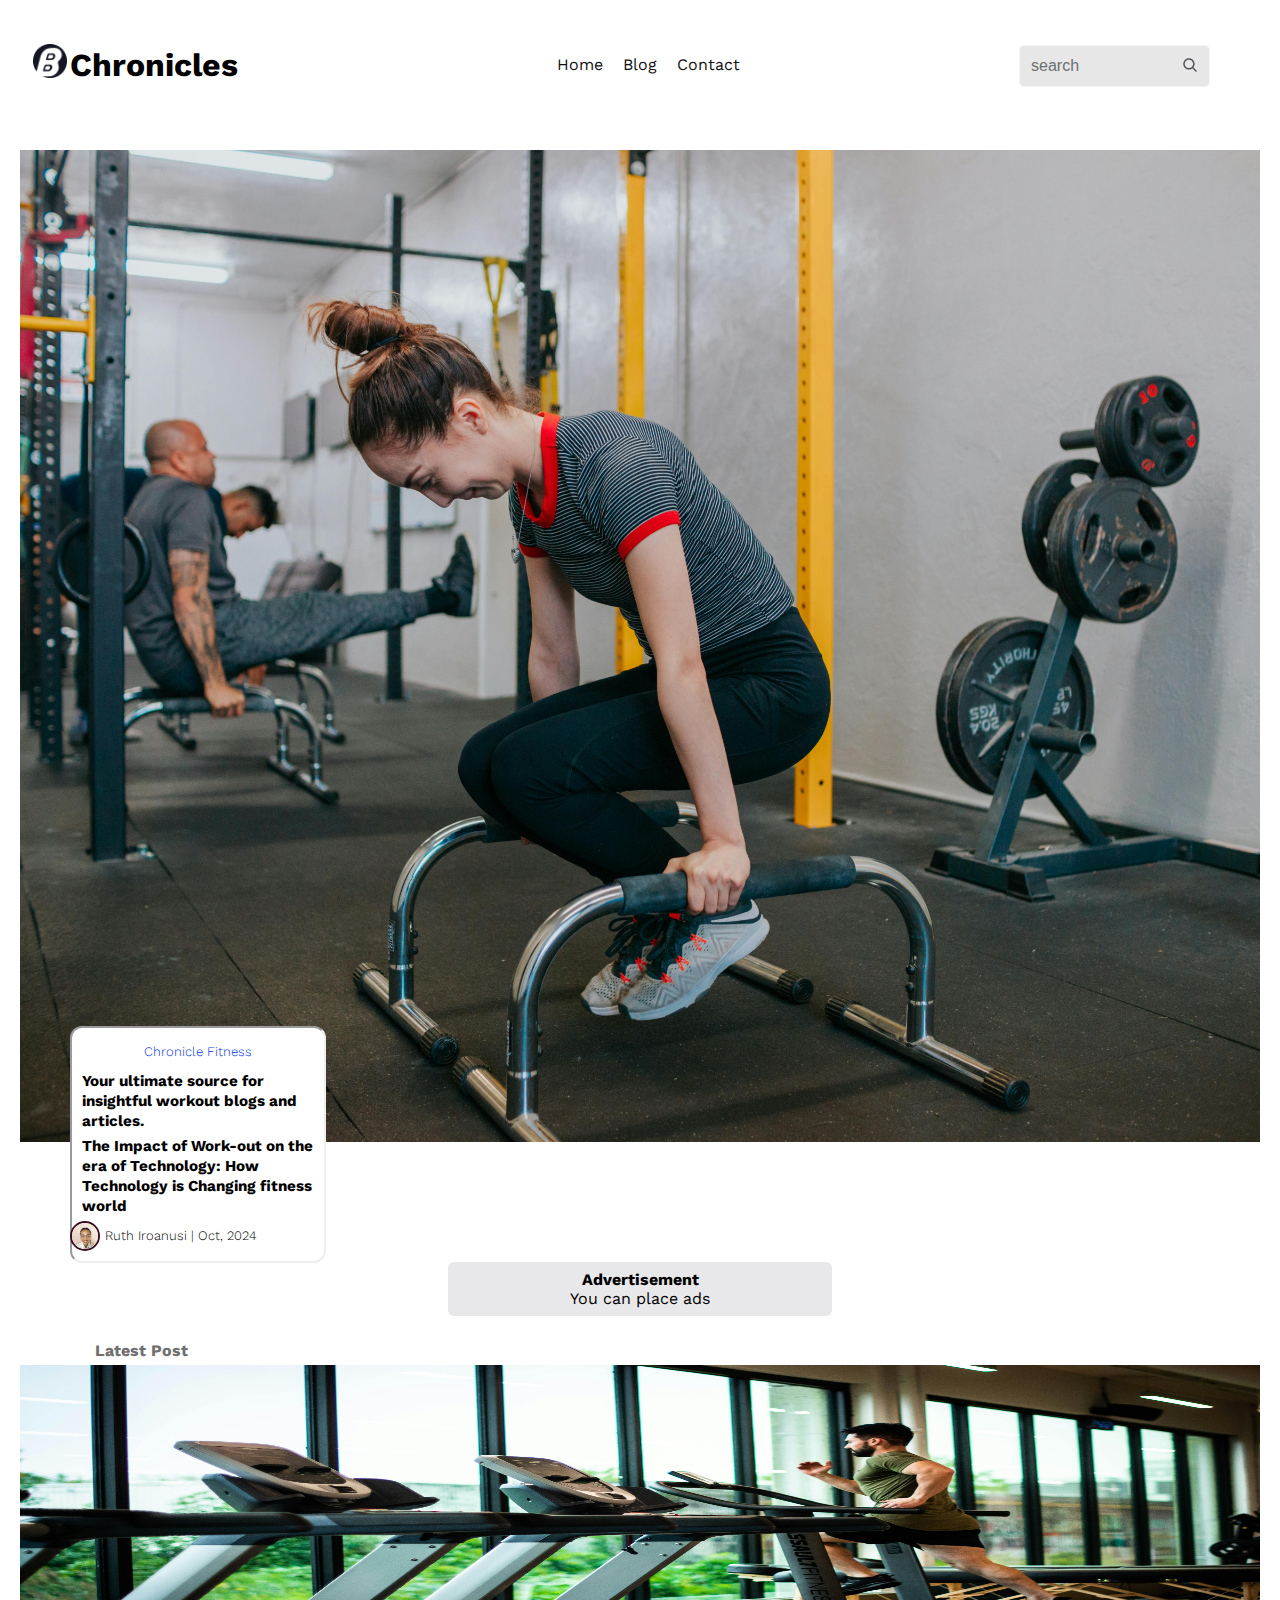
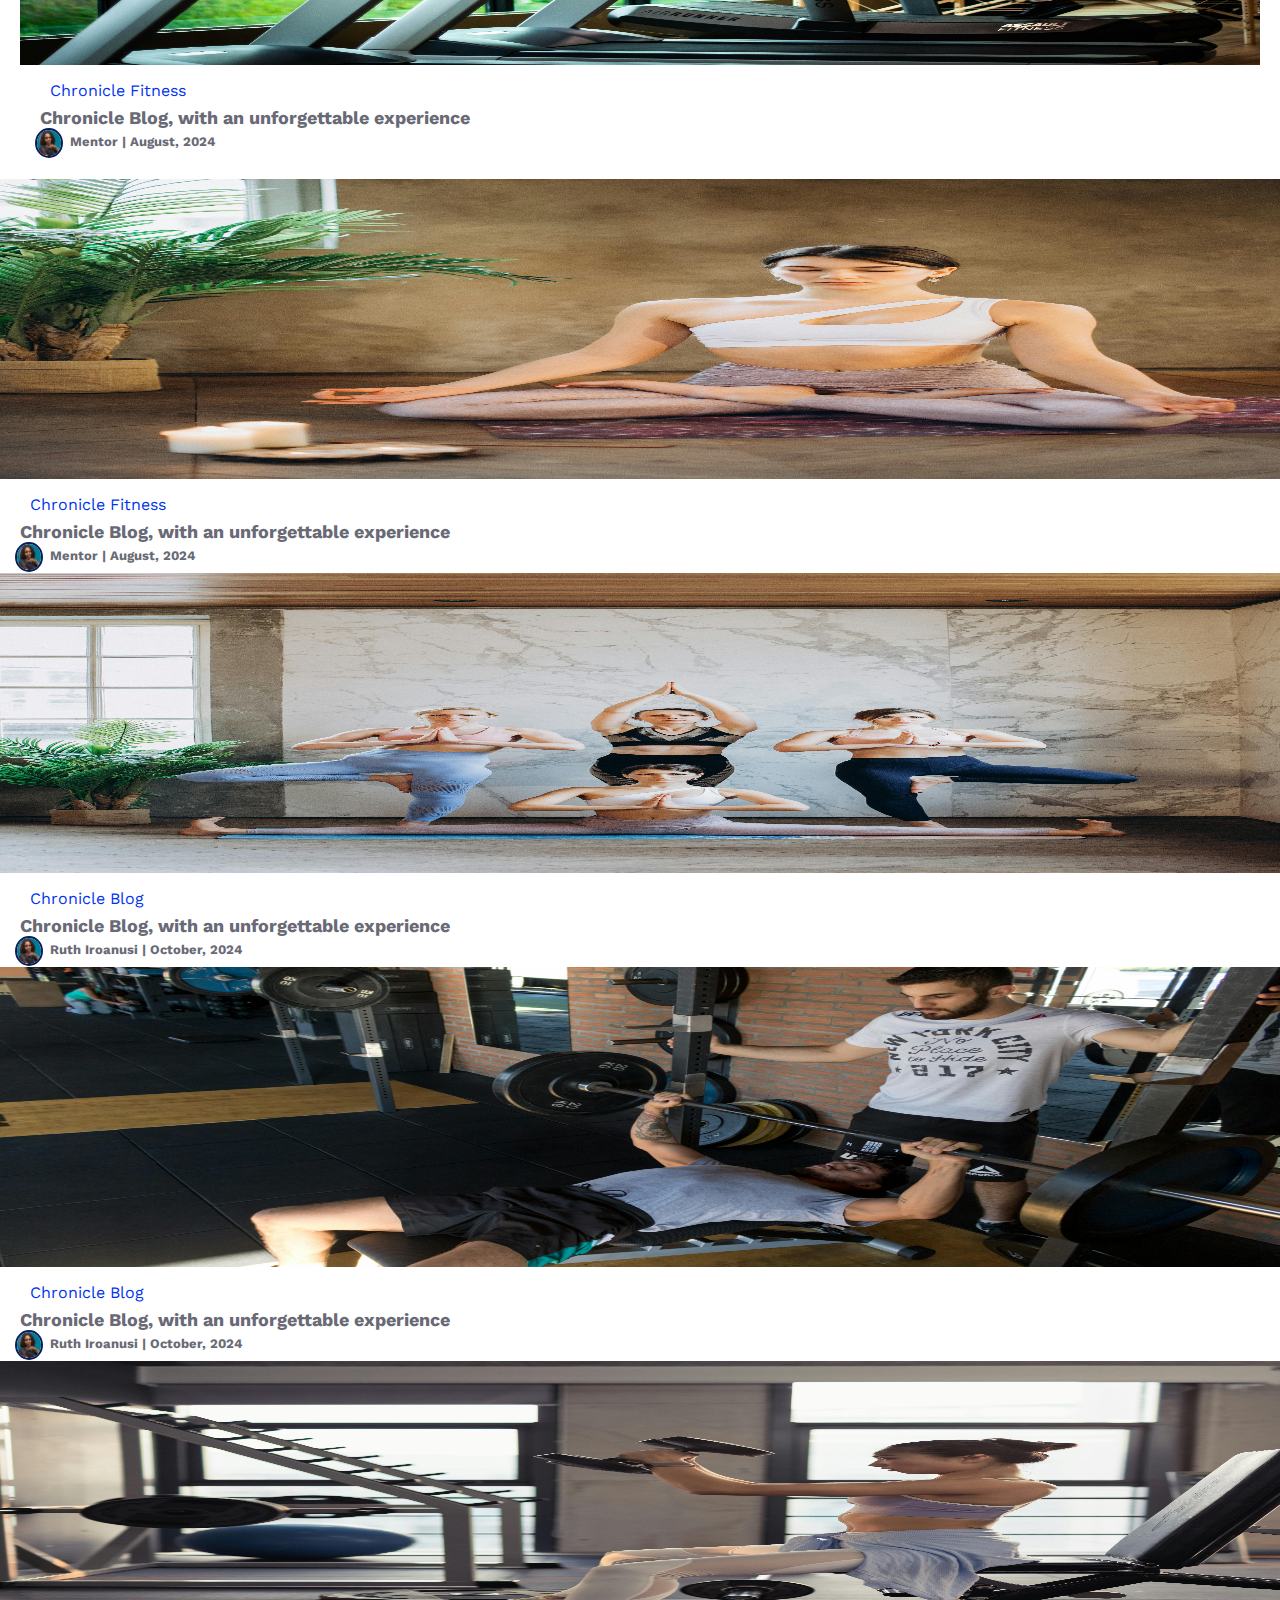
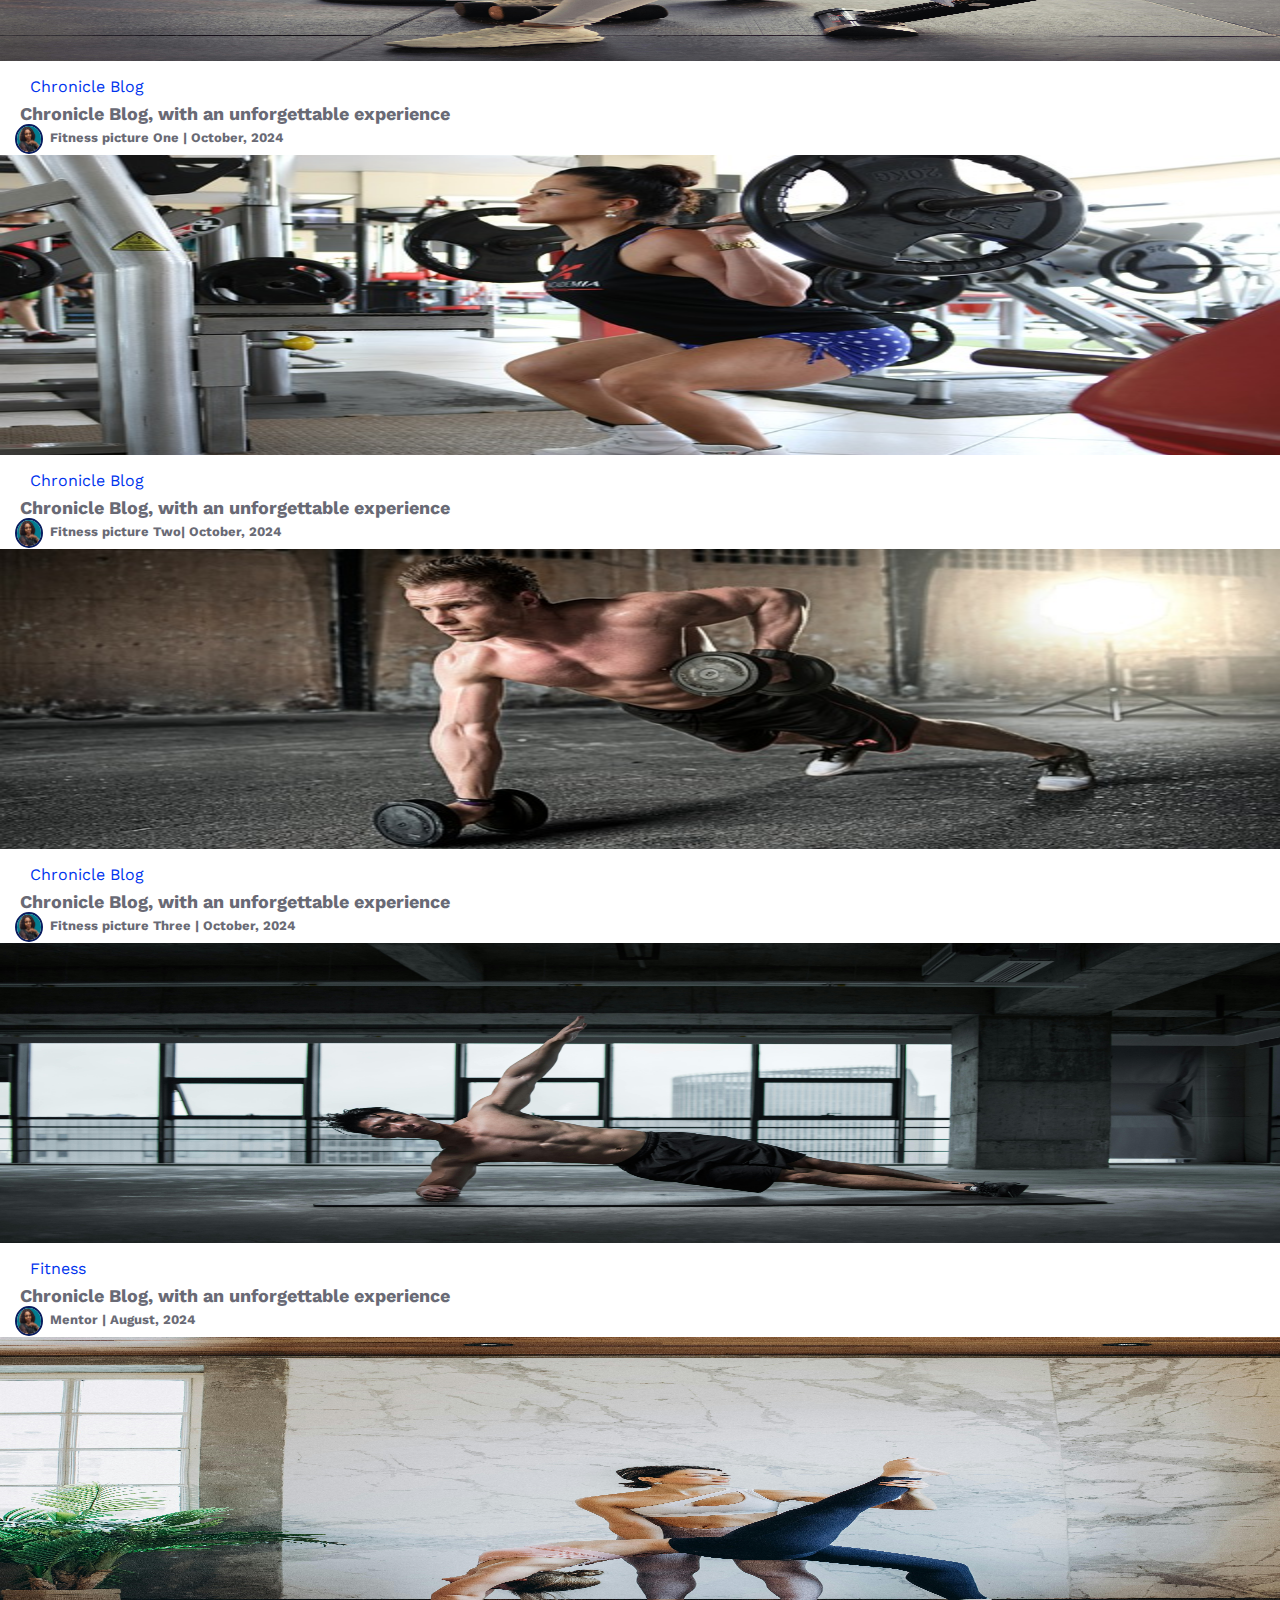
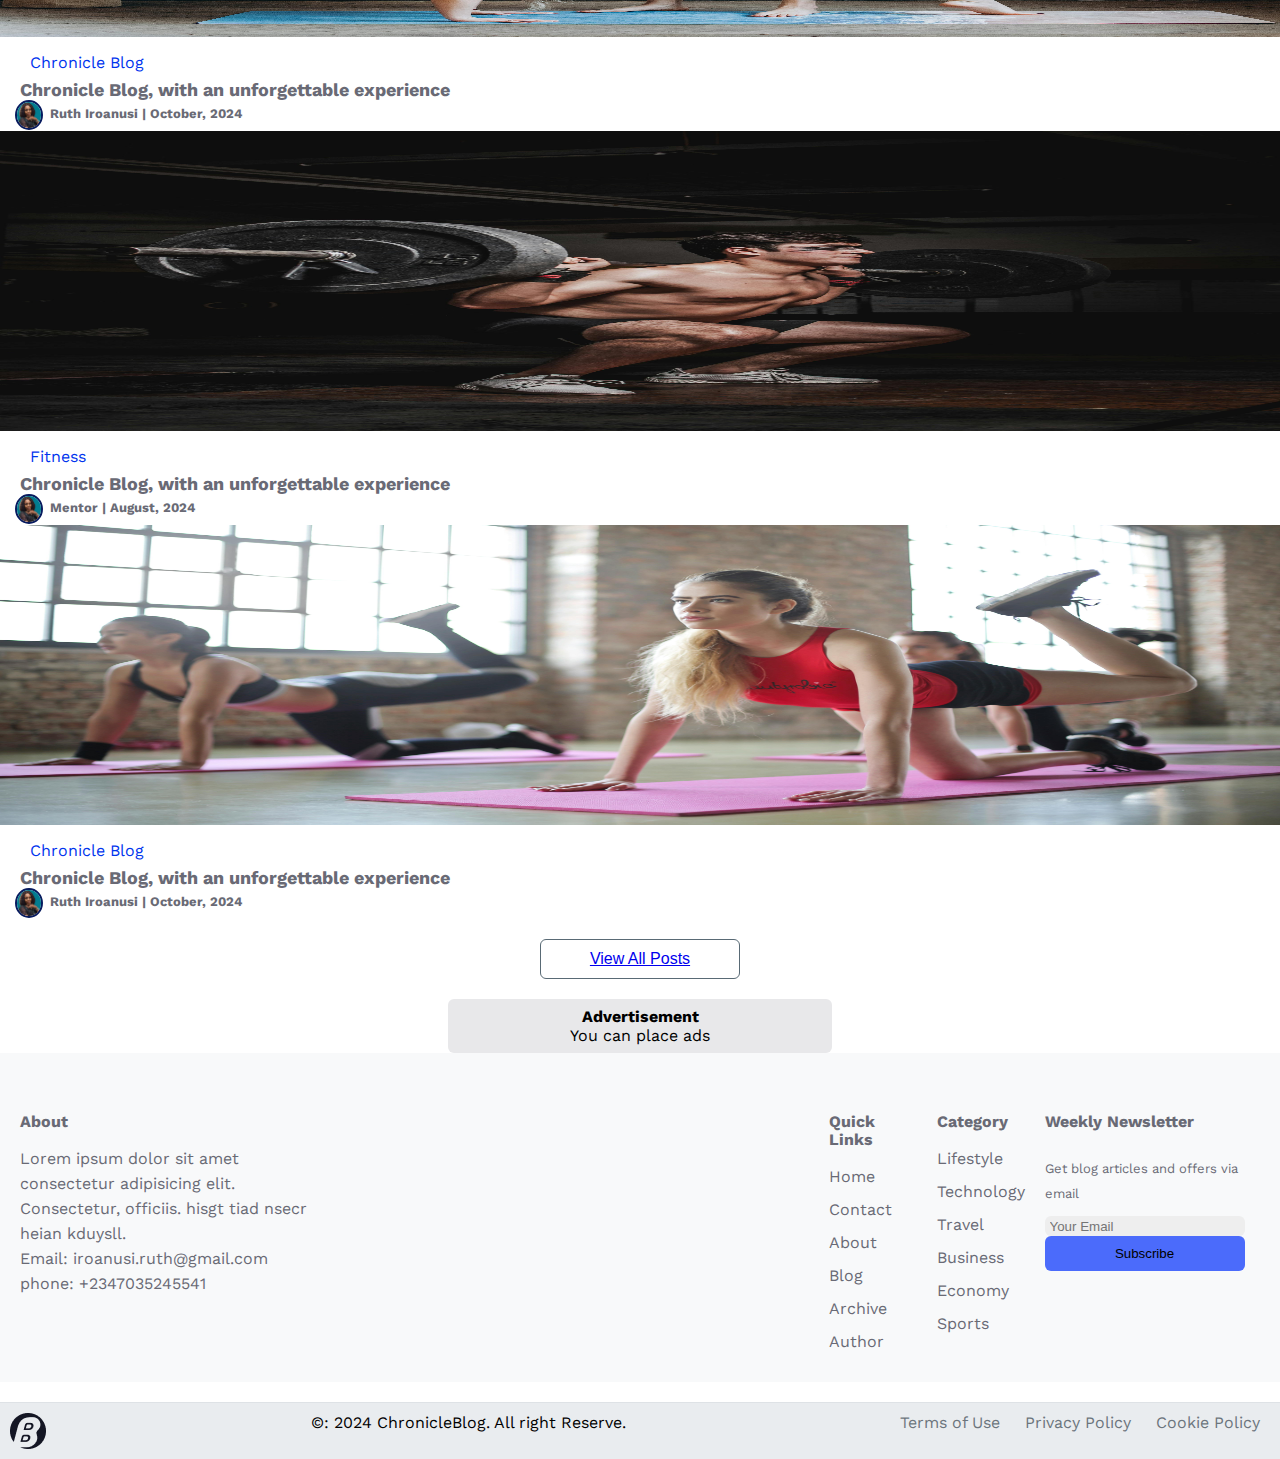
<file: pages/main.html>
<!DOCTYPE html>
<html lang="en">
<head>
    <meta charset="UTF-8">
    <meta name="viewport" content="width=device-width, initial-scale=1.0">
    <meta name="description" content="Gym and Fitness Blogging Website">
  <meta name="keywords" content="Fitness, Gym, Testimonials, Diet, Coaching">
    <title>Chronicle Fitness Blog Layout</title>
    <link rel="stylesheet" href="/Styles/main.css">
    <link rel="stylesheet" href="/Styles/header.css">
    <link rel="stylesheet" href="/Styles/footer.css">
    <link rel="stylesheet" href="/Styles/home.css">
    <link rel="stylesheet" href="/Styles/contact.css">
</head>
<body>
    <div class="container">
         <!-- Header Section -->
    <header>
      <nav class="navbar">
        <div class="text">
          <img src="/images/Union.png" alt="Logo" class="logo"><h1 >Chronicles</h1>
        </div>
          <ul class="nav-links">
              <li><a href="home.html">Home</a></li>
              <li><a href="home.html">Blog</a></li>
              <li><a href="home.html">Contact</a></li>
          </ul>
          <!-- Search Bar -->
           <div class="search-container">
            <input type="text" value="search" id="search" placeholder="search">
            <img src="/images/search-outline.png" class="icon">
        </div>
      </nav>

      <!-- Welcome Section
      <div class="welcome-section">
          <h1>Chronicles Fitness Blog</h1>
      </div> -->
  </header>

  <section class="section-one">
        <div class="sub-container">
            <img src="/images/Fitness.jpg" alt="First Picture">
            <div class="post-text">
                <span class="tag1">Chronicle Fitness</span>
                <h3>Your ultimate source for insightful workout blogs and articles.</h3>
                <h3>The Impact of Work-out on the era of Technology: How Technology is Changing fitness world</h3>
                <img src="/images/IMG_20210127_105501_1.jpg" alt="Ruth's picture" class="pic">
                <p>Ruth Iroanusi | Oct, 2024</p>
            </div>
        </div>
      </section>

      <section>
      <div class="container-two">
        <!-- Advertisement -->
        <div class="advert">
          <h4>Advertisement</h4>
          <p>You can place ads</p>
      </div>

        <!-- Latest Posts Grid Pictures -->
        <div class="post-grid">
          <article class="article">
          <p>Latest Post</p>
            <div class="grid-post">
                <img src="/images/picture06.jpg" alt="indoor work-out image" width="300" height="300">
                <div class="info-text">
                    <span class="tag">Chronicle Fitness</span>
                    <h3>Chronicle Blog, with an unforgettable experience</h3>
                    <img src="/images/pix.png" alt="Random picture" class="test">
                    <p>Mentor | August, 2024</p>
                </div>
            </div>
          </article>

            <div class="grid-post">
                <img src="/images/meditatio.jpg" alt="indoor work-out image" width="300" height="300">
                <div class="info-text">
                    <span class="tag">Chronicle Fitness</span>
                    <h3>Chronicle Blog, with an unforgettable experience</h3>
                    <img src="/images/pix.png" alt="Random picture" class="test">
                    <p>Mentor | August, 2024</p>
                </div>
            </div>

            <div class="grid-post">
                <img src="/images/Yoga.jpg" alt="Yoga Picture" width="300" height="300">
                <div class="info-text">
                    <span class="tag">Chronicle Blog</span>
                    <h3>Chronicle Blog, with an unforgettable experience</h3>  
                    <img src="/images/pix.png" alt="Random picture" class="test"> 
                    <p>Ruth Iroanusi | October, 2024</p>
                </div>
            </div>

            <div class="grid-post">
                <img src="/images/picture01.jpg" alt="Fitness picture" width="300" height="300">
                <div class="info-text">
                    <span class="tag">Chronicle Blog</span>
                    <h3>Chronicle Blog, with an unforgettable experience</h3>
                    <img src="/images/pix.png" alt="Random Picture" class="test">
                    <p>Ruth Iroanusi | October, 2024</p>
                </div>
            </div>

            <div class="grid-post">
                <img src="/images/picture04.jpg" alt="Fitness picture" width="300" height="300">
                <div class="info-text">
                    <span class="tag">Chronicle Blog</span>
                    <h3>Chronicle Blog, with an unforgettable experience</h3>
                    <img src="/images/pix.png" alt="Random Picture" class="test">
                    <p>Fitness picture One | October, 2024</p>
                </div>
            </div>

            <div class="grid-post">
                <img src="/images/picture07.jpg" alt="Fitness picture" width="300" height="300">
                <div class="info-text">
                    <span class="tag">Chronicle Blog</span>
                    <h3>Chronicle Blog, with an unforgettable experience</h3>
                    <img src="/images/pix.png" alt="Random Picture" class="test">
                    <p>Fitness picture Two| October, 2024</p>
                </div>
            </div>
            <div class="grid-post">
                <img src="/images/picture11.jpg" alt="Fitness picture" width="300" height="300">
                <div class="info-text">
                    <span class="tag">Chronicle Blog</span>
                    <h3>Chronicle Blog, with an unforgettable experience</h3>
                    <img src="/images/pix.png" alt="Random Picture" class="test">
                    <p>Fitness picture Three | October, 2024</p>
                </div>
            </div>

              <div class="grid-post">
                  <img src="/images/Side-stretch.jpg" alt="indoor work-out image" width="300" height="300">
                  <div class="info-text">
                      <span class="tag">Fitness</span>
                      <h3>Chronicle Blog, with an unforgettable experience</h3>
                      <img src="/images/pix.png" alt="Random Picture" class="test">
                      <p>Mentor | August, 2024</p>
                  </div>
              </div>
            
              <div class="grid-post">
                  <img src="/images/yoga1.jpg" alt="Yoga Picture " width="300" height="300">
                  <div class="info-text">
                      <span class="tag">Chronicle Blog</span>
                      <h3>Chronicle Blog, with an unforgettable experience</h3>
                      <img src="/images/pix.png" alt="Random Picture" class="test">
                      <p>Ruth Iroanusi | October, 2024</p>
                  </div>
              </div>

              
                <div class="grid-post">
                    <img src="/images/weight-lift.jpg" alt="indoor work-out image" width="300" height="300">
                    <div class="info-text">
                        <span class="tag">Fitness</span>
                        <h3>Chronicle Blog, with an unforgettable experience</h3>
                        <img src="/images/pix.png" alt="Random Picture" class="test">
                        <p>Mentor | August, 2024</p>
                    </div>
                </div>
                <div class="grid-post">
                    <img src="/images/yoga2.jpg" alt="Yoga Picture" width="300" height="300">
                    <div class="info-text">
                        <span class="tag">Chronicle Blog</span>
                        <h3>Chronicle Blog, with an unforgettable experience</h3>
                        <img src="/images/pix.png" alt="Random Picture" class="test">
                        <p>Ruth Iroanusi | October, 2024</p>
                    </div>
                </div>
            <!-- I may add more fitness pictures  -->
        </div>
        <!-- View all posts button -->
        <div class="view-all">
          <button><a href="/pages/home.html">View All Posts</a></button>
      </div>
      <!-- Bottom Advertisement -->
      <div class="advert">
        <h4>Advertisement</h4>
        <p>You can place ads</p>
    </div>
      </section>

        <!-- Footer Section -->
        <footer>
          <div class="footer">
            <section class="block_one">
            <div class="about">
              <h4 class="space">About</h4>
              <p>Lorem ipsum dolor sit amet consectetur adipisicing elit. Consectetur, officiis. hisgt tiad nsecr heian kduysll.</p>
              <p>Email: <a href="mailto:iroanusi.ruth@gmail.com">iroanusi.ruth@gmail.com</a></p>
              <p>phone: <a href="tel:+2347035245541">+2347035245541</a></p>
            </div>
          </section>
      
          <section class="block_two">
      <div class="links">
      <h4 class="space">Quick Links</h4>
      <ul>
        <li><a href="home.html">Home</a></li>
        <li><a href="contact.html">Contact</a></li>
        <li><a href="about">About</a></li>
        <li><a href="blog.html">Blog</a></li>
        <li><a href="archive.html">Archive</a></li>
        <li><a href="author.html">Author</a></li>
      </ul>
      </div>
      </section>
      
      <section class="block_three">
      <div class="category">
        <h4 class="space">Category</h4>
        <ul>
          <li><a href="#">Lifestyle</a></li>
          <li><a href="#">Technology</a></li>
          <li><a href="#">Travel</a></li>
          <li><a href="#">Business</a></li>
          <li><a href="#">Economy</a></li>
          <li><a href="#">Sports</a></li>
        </ul>
      </div>
      </section>
      
      <section class="block_four">
      <div class="newsletter">
        <h4 class="space">Weekly Newsletter</h4>
        <p>Get blog articles and offers via email</p>
        <form action="#">
          <input type="email" placeholder="Your Email" class="email-input" required>
          <button type="submit">Subscribe</button>
        </form>
      </div>
      </div>
      <!-- Bottom footer section -->
      <section class="terms">
      <div class="footer-bottom">
        <img src="/images/Union.png" alt="Logo Image">
        <p>&copy: 2024 ChronicleBlog. All right Reserve.</p>
        <ul>
          <li><a href="terms.html">Terms of Use</a></li>
          <li><a href="privacy.html">Privacy Policy</a></li>
          <li><a href="Cookie.html">Cookie Policy</a></li>
        </ul>
      </div>
      </section>
        </footer>
    </div>

</body>
</html>
</file>
<file: Styles/main.css>
@import url('https://fonts.googleapis.com/css2?family=Work+Sans:ital,wght@0,100..900;1,100..900&display=swap');

* {
  box-sizing: border-box;
  margin: 0;
  padding: 0;
  /* border: 1px solid red; */
}

body {
  font-family: "Work Sans", sans-serif;
  font-weight: 400;
  
} 

.container {
  min-height: 100vh;
  max-width: 100%;
 
}
/* home page styling */
.sub-container img {
  width: 100%;
  height: 100%;
  object-fit: cover;
  overflow: hidden;
  object-position: center;
  
}

.sub-container {
  width: 100%;
  display: flex;
  justify-items: center;
  align-items: center;
  flex-direction: column;
  padding: 20px;
  position: relative;
  margin-bottom: 100px;
  /* height: 100vh; */
}

.post-text{
  display: flex;
  justify-content: center;
  align-items: center;
  flex-direction: row;
  background-color: #fff;
  border-radius: 12px;
  width:20% ;
  /* height: 25%; */
  flex-wrap: wrap;
  position: absolute;
  top : 896px;
  left: 70px;
  padding:10px; 
  line-height: 20px;
  font-size: small;
  font-weight: 300;
  gap: 5px;
  border: inset 2px;
}

div.post-text span.tag1{
  /* border: 2px solid red; */
  padding: 4px;
color: #0034ee;
}

/* styling first span tag */
.post-text img.pic {
  width: 30px;
  border: 2px solid #3d0d22;
  border-radius: 100%;
  height:30px ;
  margin-left: -70px;
  position: sticky;
}

/* Advert section styling */
div.advert {
  display: flex;
  flex-direction: column;
  max-width: 30%;
  justify-content:center;
  align-items: center;
  padding: 8px;
  /* border: 2px solid red; */
  background-color: #E8E8EA;
  border-radius: 6px;
  margin: 0px auto;
}

/* Latest Post Title */
 .post-grid p {
  font-size: 16px;
  font-weight: bold;
  color: #6f6f6f;
  padding: 5px;
  margin-left: 70px;
}  

/* Post Grid Styling */
.grid-column {
  display: grid;
  flex-direction: column;
  justify-content: center;
  gap: 1.0rem;
  grid-template-columns: repeat(3, 1fr);
  width: 100%;
  background-color: #fff;
  overflow: hidden;
  transition: transform 0.5s ease-in-out;
  margin-top: 30px;
}

.grid-post img {
  margin: 0 auto;
  width: 100%;
  object-fit:fill;
  image-rendering: optimizeQuality;
  position: sticky;
}

.article {
  display: flex;
  flex-direction: column;
  flex-wrap: wrap;
  margin: auto;
  padding: 20px;
  object-fit: contain
}

/* Tagging image styling */
.info-text img.test {
  margin: 0 0 0px 10px;
  border: 2px solid #081b5f;
  border-radius: 100%;
  height:30px ;
  width: min-content;
  image-rendering: optimizeQuality;
}

.grid-post:hover {
   transform: translateY(5px); 
}

/* Tagging text styling  */
.info-text {
  padding: 5px;
}

.info-text span.tag {
  display: flex;
  /* background-color: #fff; */
  color: #0034ee;
  padding: 7px 10px;
  font-size: 16px;
  border-radius: 3px;
  margin: 0 0 0px 15px;
}

.info-text h3 {
  font-size: 18px;
  color: #696A75;
  margin: 0 0 0px 15px;
  
}
 
.info-text p {
  display: flex;
  /* border: 2px solid red; */
  font-size: 13px;
  color: #696A75;
  margin: -33px 0 0 40px;
}

/* View All Posts Button */
.view-all button{
  display: grid;
  text-align: center;
  margin: 20px auto;
  font-size: 16px;
  font-weight: 400;
  padding: 10px 20px;
  background-color: #fff;
  color:#696A75;
  text-transform:capitalize;
  border-radius: 6px;
  text-decoration: none;
  border:1px solid #596a75;
}

button:hover {
  background-color: #bac4ea;
  
}

 /* Responsive Design */
/* For Large and mobile devices (max-width: 480px) */
@media (max-width: 486px) {
  .container {
    max-width: 486px;
    max-height: 100vh;
  }
  .post-text {
    width: 80%;
    left: 5px;
    top: 400px;
    font-size: smaller;
    
  }

  /* .sub-container .tag1 h3{
     position: relative; 
  } */

  .grid-column {
    display: grid;
    grid-template-columns: 1fr; /* Single column for mobile */
  }

  .grid-post img {
    /* height: auto; */
    width: 100%;
  }

  .advert {
    max-width: 90%;
    /* margin-top: 20px; */
  }

  .view-all button {
    font-size: 12px;
    width: 100%;
    padding: 0px;
  }
}

@media (max-width: 768px) {
  .post-text {
    width: 50%;
    left: 10px;
    top: 600px;
  }

  .grid-column {
    grid-template-columns: repeat(2, 1fr); /* Adjust grid to 2 columns */
  }

  .advert {
    max-width: 50%; /* Adjust advert width */
  }
  
  .view-all button {
    font-size: 14px; /* Adjust button font size */
    width: 100%;
  }
}

@media  (max-width: 1024px) {
  .container {
    max-width: 1024px;
    padding: 40px;
  }
}
</file>
<file: Styles/header.css>
/* Navbar styles */
.navbar {
  border: 20px;
  display: flex;
  justify-content: space-between;
  align-items:center;
  background-color: #fff;
  padding: 10px;
  margin:  20px;
  gap: 10px;
  width: 100%;
  height: 90px;
 }
 ul.nav-links {
  /* border: 1px solid red; */
  max-height: 50px;
}
 
.logo {
  height: 40px;
  width: 40px;
  background-color: #fff;
  position: absolute;
  padding: 3px; 
}

.text h1 {
  display: flex;
  justify-content: center;
  align-items: center;
  position: relative;
  margin: 0 35px;
  padding: 5px;
}

.nav-links {
  display: flex;
  list-style: none;
  flex-direction: row;
  justify-content: space-between;
  padding: 5px;
}

.nav-links li {
  display: flex;
  margin-right: 20px;
  flex-direction: column;
  justify-content: space-between;
  align-items: center;
  font-weight: 400;
  font-size: normal;
}

.nav-links a {
  color: #0f0f0f;
  text-decoration: none;
  font-size: 16px;
  line-height: 24px;
}

.nav-links a:hover {
  color: #0070f9;
  background-color: #186f59;
}

/* Search form styles */
.search-container {
  position: relative;
  /* width: 20%; */
  margin-right: 60px;
}

.search-container input {
  width: 100%;
  border: 1px solid #F4F4F5;
  border-radius: 5px;
  font-size: 16px;
  outline: none;
  background-color: #e7e7e8;
  height:auto;
  padding: 13px; 
}

.search-container input::placeholder {
  color: #F4F4F5;
  font-size: 14px;
}

/* Style the search icon */
.search-container .icon {
  position: absolute;
  top: 50%;
  right: 30px;
  transform: translateY(-50%);
  width: 20px;
  height: 20px;
  cursor: pointer;
  padding: 2px;
}

div.search-container input{
  padding: 11px;
  margin :-20px ;
  color: #6b6f6e;
  /* border: 1px solid red; */
}

/* hover effect */
.search-container:hover input {
  cursor: pointer;
  color: #5ab0;
}


/*
.search-container  {
  width: 100%;
  padding: 10px 40px 10px 15px; 
  font-size: 16px;
  outline: none;
  background-color: #f9f9f9;
}

 .search-container .icon {
    position: relative;
    top: 50%;
    right: 15px;
    transform: translateY(-50%);
    width: 20px;
    height: 20px;
    cursor: pointer;
    pointer-events: none; 
}
.search-container .icon{
  padding: 0px;
  font-size: 16px;
  outline: none;
  appearance: none;
} *

/* Welcome section styles */
/* .welcome-section {
  text-align: center;
  padding: 50px 20px;
  background-color: #fff;
}

.welcome-section h1 {
  font-size: 36px;
  margin-bottom: 20px;
}

.welcome-section p {
  font-size: 18px;
  color: #666;
} */

/* Responsive styles */
@media (max-width: 486px) {
  .navbar {
    display: flex;
    flex-direction: column;
    padding: 0;
  }

  .nav-link {
    flex-direction: column;
    align-items: center;
    padding: 0;
  }

  .search-form {
    /* width: 100%; */
      justify-content: center;
      /* margin-top: auto; */
  }
  .search-container {
    position: relative;
    /* width: 100%; */
    margin-right: 30px;
  }
}

@media (max-width: 768px) {
  .container {
    max-width: 768px;
  }
  .navbar {
      flex-direction: column;
  }

  .nav-links {
      flex-direction: column;
      align-items: center;
  }

  .nav-links li {
      margin: 10px 0;
  }

  .search-form {
      width: 100%;
      justify-content: center;
      margin-top: 20px;
  }

  #search-input {
      /* width: 100%; */
      max-width: 600px;
  }
}


@media  (max-width: 1024px) {
  .container {
    max-width: 1024px;
   
  }
  .navbar {
    flex-direction: column;
}
}
</file>
<file: Styles/footer.css>
.space{
  margin-bottom: 15px;
  font-family: 'Jakarta Sans' sans-serif;
  font-size: 16px;
  line-height: 18px; 
  font-weight: bold;
}

.footer {
  display: flex;
  flex-direction: row;
  justify-content: space-evenly;
  padding: 10px;
  background-color: #f8f9fa;
  color: #696A75;
  width: 100%;
  margin: auto;
}

.footer div {
  flex-direction: column;
  flex-wrap: wrap;
  width: 100%;
  padding: 10px;
  gap: 10px;
  line-height: 25px;
  margin-top: 40px;
  overflow-wrap: wrap;
}
 .about {
  align-items: center;
  justify-content: center;
  max-width: 38%;
}

.footer ul {
  list-style-type: none;
  padding: 0;
}

.footer ul li {
  margin-bottom: 8px;
}

.footer a {
  color: #696A75;
  text-decoration: none;

}

.footer a:hover {
  text-decoration: none;
  color:#fa0
}
.newsletter{
  display: flex;
  flex-direction: column;
  font-size: small;
  gap: 20px;
  height: max-content;
  /* width: 200px; */
}
input[type='email'] {
  display: flex;
  flex-direction: column;
  height: 20px;
  width: 200px;
  border: none;
  /* gap: 10px; */
  background-color: #eeeeee;
  border-radius: 6px;
  padding: 5px;
}
button {
  background-color: #4B6BFB;
  padding: 10px 15px;
  width: 200px;
  border-radius: 6px;
  color: fff;
  border-style: none;
  /* margin-top: 15px; */
}

 /* Bottom footer section  */
.terms .footer-bottom {
  display: flex;
  justify-content: space-between;
  margin-top: 20px;
  padding: 10px;
  background-color: #e9ecef;
  border-top: 1px solid #dee2e6;
  /* gap: 18px; */
}

 .terms img p {
display: block;
flex-direction: column;
 
}
.terms .footer-bottom ul {
  list-style-type: none;
  padding: 0;
}

.footer-bottom ul li {
  display: inline;
  margin: 0 10px;
}
.email-input {
  background-image: url('https://cdn-icons-png.flaticon.com/512/561/561127.png');
}

.terms .footer-bottom ul li a {
  color: #6c757d;
  text-decoration: none;
}

.footer-bottom ul li a:hover {
  text-decoration: none;
}

/* For small devices (phones) */
@media (max-width: 480px) {
  .footer {
    flex-direction: column;
    /* align-items: center; */
    /* justify-content: center; */
    padding: 0px 10px; /* padding for smaller devices */
  }

  .newsletter {
    gap: 5px; /* the gap between input and button */
  }

  input[type='email'], button {
    width: 100%; /* Full width for input and button on small screens */
    padding: 10px; 
    /* line-height: 25px; */
    /* margin: 0%; */
  }

  .footer-bottom {
    flex-direction: column; /* to stack the bottom footer content */
        
    /* justify-content: space-between;
    gap: 2px; */
  }

  .footer-bottom ul li {
    display: block; /* to display list items in a column */
    /* margin: 5px 0; */
  }
}

/* For tablets and larger phones */
@media (max-width: 768px) {
  .container{
    max-width: 768px;
  }

  .footer {
    flex-direction: column; /* to stack sections vertically */
    /* text-align: center;  */
  }

  .footer div {
    width: 100%; /* Full width for smaller screens */
    margin: 10px 0;
  }

  .about {
    max-width: 100%; /* Adjust width to take full space */
  }

  button, input[type='email'] {
    width: 100%; /* Ensure full width for form elements */
  }
}

@media(max-width: 1024px) {
  /* .container {
    max-width: 1024px;
  } */
  .footer {
    display: flex;
    flex-direction: column;
  }
  button, input[type='email'] {
    width: 100%;
  }

  .footer div {
    width: 100%;
}
}
</file>
<file: Styles/contact.css>
/* * {
  margin: 0;
  padding: 0;
  box-sizing: border-box;
  font-family: 'poppins', sans-serif;
}

.circle {
  background-color: #03a0d0;
  width: 260px;
  height: 200px;
  border: 20px solid #b11b1b;
  border-radius: 10px;
  margin: 100px auto;
  outline: 5px solid #ff0aca;
  outline-offset: -20px;
} */
</file>
<file: main/main.css>
@import url('https://fonts.googleapis.com/css2?family=Work+Sans:ital,wght@0,100..900;1,100..900&display=swap');

* {
  box-sizing: border-box;
  margin: 0;
  padding: 0;
}

body {
  font-family: "Work Sans", sans-serif;
  font-weight: 400;

} 

/* home page styling */
.sub-container img {
  width: 100%;
  height: 50%;
  object-fit: cover;
 
}
/* .container-two img {
  max-width: 300px;
  max-height: 300px;
} */

.sub-container {
  width: 100%;
  display: flex;
  justify-items: center;
  align-items: center   ;
  margin: 30px 0 35px 100px;
  flex-direction: column;
  padding: 20px;
  position: relative;
}

.post-text{
  display: flex;
  justify-content: start;
  align-items: center;
  /* border: 2px solid red; */
  background-color: #fff;
  border-radius: 12px;
  width:25% ;
  height: 25%;
  flex-wrap: wrap;
  position: absolute;
  top : 850px;
  left: 100px;
  padding:10px; 
  line-height: 18px;
  font-size: small;
  font-weight: 300;
  gap: 8px;
  
}
/* tag span */
span .tag1 {
  display: flex;
  justify-content: center;
  width: 40%;
  background-color:#4B6BFB;
  padding: 2px;
  color: #fff;
  margin-right: 180px;
  font-weight: 100;
  font-size: 16px;
  align-items: center;
 
}

.post-text img.pic {
  width: 30px;
  border: 2px solid #d7b4c4;
  border-radius: 100%;
  height:30px ;
  

}

div.advert {
  display: flex;
  flex-direction: column;
  max-width: 32%;
  justify-content:center;
  align-items: center;
  padding: 10px;
  max-height: 50%;
  /* border: 2px solid red; */
  background-color: #E8E8EA;
  margin: auto;
  border-radius: 6px;
  margin: 60px auto;
}

/* Latest Post Title */
.article p {
  font-size: 16px;
  font-weight: bold;
  margin-bottom: 15px;
  color: #E8E8EA;
  
}  

/* Post Grid Styling */
.post-grid {
  display: grid;
  gap: 1.0rem;
  grid-template-columns: repeat(3, minmax(0, 1fr));
  width: min(100%, 950px);
  margin-inline: 12%;
  background-color: #fff;
  overflow: hidden;
  transition: transform 0.5s ease-in-out;
}

.info-text img.test {
  /* width: 30px; */
  border: 2px solid #2b59fe;
  border-radius: 100%;
  height:30px ;
  max-width: 100%;
  max-width: fit-content;
  image-rendering: optimizeQuality;
}

.grid-post:hover {
   transform: translateY(5px); 
}

.info-text {
  padding-block: 15px;
}

.info-text .tag {
  display: flex;
  background-color: #fff;
  color: #4B6BFB;
  padding: 5px 10px;
  font-size: 12px;
  border-radius: 3px;
  margin-bottom: 10px;
}

.info-text h3 {
  font-size: 18px;
  color: #696A75;
  margin-bottom: 8px;
}

.info-text p {
  display: flex;
  /* border: 2px solid red; */
  font-size: 13px;
  color: #696A75;
  gap: 8px;
  margin: -25px 0 0 35px;
}

/* View All Posts Button */
.view-all button{
  display: grid;
  text-align: center;
  margin: 20px auto;
  font-size: 16px;
  font-weight: 400;
  padding: 10px 20px;
  background-color: #fff;
  color:#696A75;
  text-transform:capitalize;
  border-radius: 6px;
  text-decoration: none;
  border:1px solid #596a75;
}

button:hover {
  background-color: #bac4ea;
  
}

 /* Responsive Design */
@media screen and (max-width: 768px) {
  .grid-post {
      width: 45%;
  }
}

@media screen and (max-width: 468px) {
  .grid-post {
      width: 100%;
  }

 .grid-post {
  min-height: auto;
  display: grid;
  gap: 1.5rem;
  grid-template-columns: repeat(3, 1fr);
  padding-block: 2rem;
  margin: 3%;
  width: min(90%, 60rem);
  margin-inline: auto;
 }

.advert { 
  margin-top: 50px;
}

}
</file>
<file: Styles/home.css>
/* Basic Reset  */

/* * {
  margin: 0;
  padding: 0;
  box-sizing: border-box;
} */

/* body {
  font-family: Arial, sans-serif;
  line-height: 1.6;
} */

/* Header Section */
/* header {
  display: flex;
  justify-content: space-between;
  align-items: center;
  background-color: #333;
  color: white;
  padding: 20px;
} */

/* header .logo img {
  width: 50px;
  margin-right: 10px;
} */

/* header h1 {
  display: inline-block;
  font-size: 1.8em;
} */
/* 
nav ul {
  list-style: none;
  display: flex;
  gap: 20px;
}

nav ul li a {
  color: white;
  text-decoration: none;
}

.cta {
  margin-left: auto;
}

.cta-btn {
  background-color: #d9534f;
  color: white;
  padding: 10px 20px;
  text-decoration: none;
  border-radius: 5px;
} */

/* Horizontal Divider */
/* .divider {
  border: none;
  height: 3px;
  background-color: #d9534f;
  margin-top: 0;
} */

/* Hero Section */
/* .hero {
  text-align: center;
  padding: 50px;
  background-color: #f4f4f4;
}

.hero h2 {
  font-size: 2.5em;
  margin-bottom: 10px;
}

.hero p {
  font-size: 1.2em;
} */

/* Testimonials Section */
/* .testimonials {
  padding: 40px 20px;
  background-color: #fff;
}

.testimonials h3 {
  text-align: center;
  margin-bottom: 30px;
  font-size: 2em;
} */

/* .testimonial {
  display: flex;
  justify-content: space-around;
  margin-bottom: 30px;
}

.testimonial img {
  width: 150px;
  height: auto;
  border-radius: 10px;
}

blockquote {
  max-width: 500px;
  padding: 10px;
  font-style: italic;
  background-color: #f9f9f9;
  border-left: 5px solid #d9534f;
} */

/* cite {
  display: block;
  margin-top: 10px;
  font-weight: bold;
}
</file>
